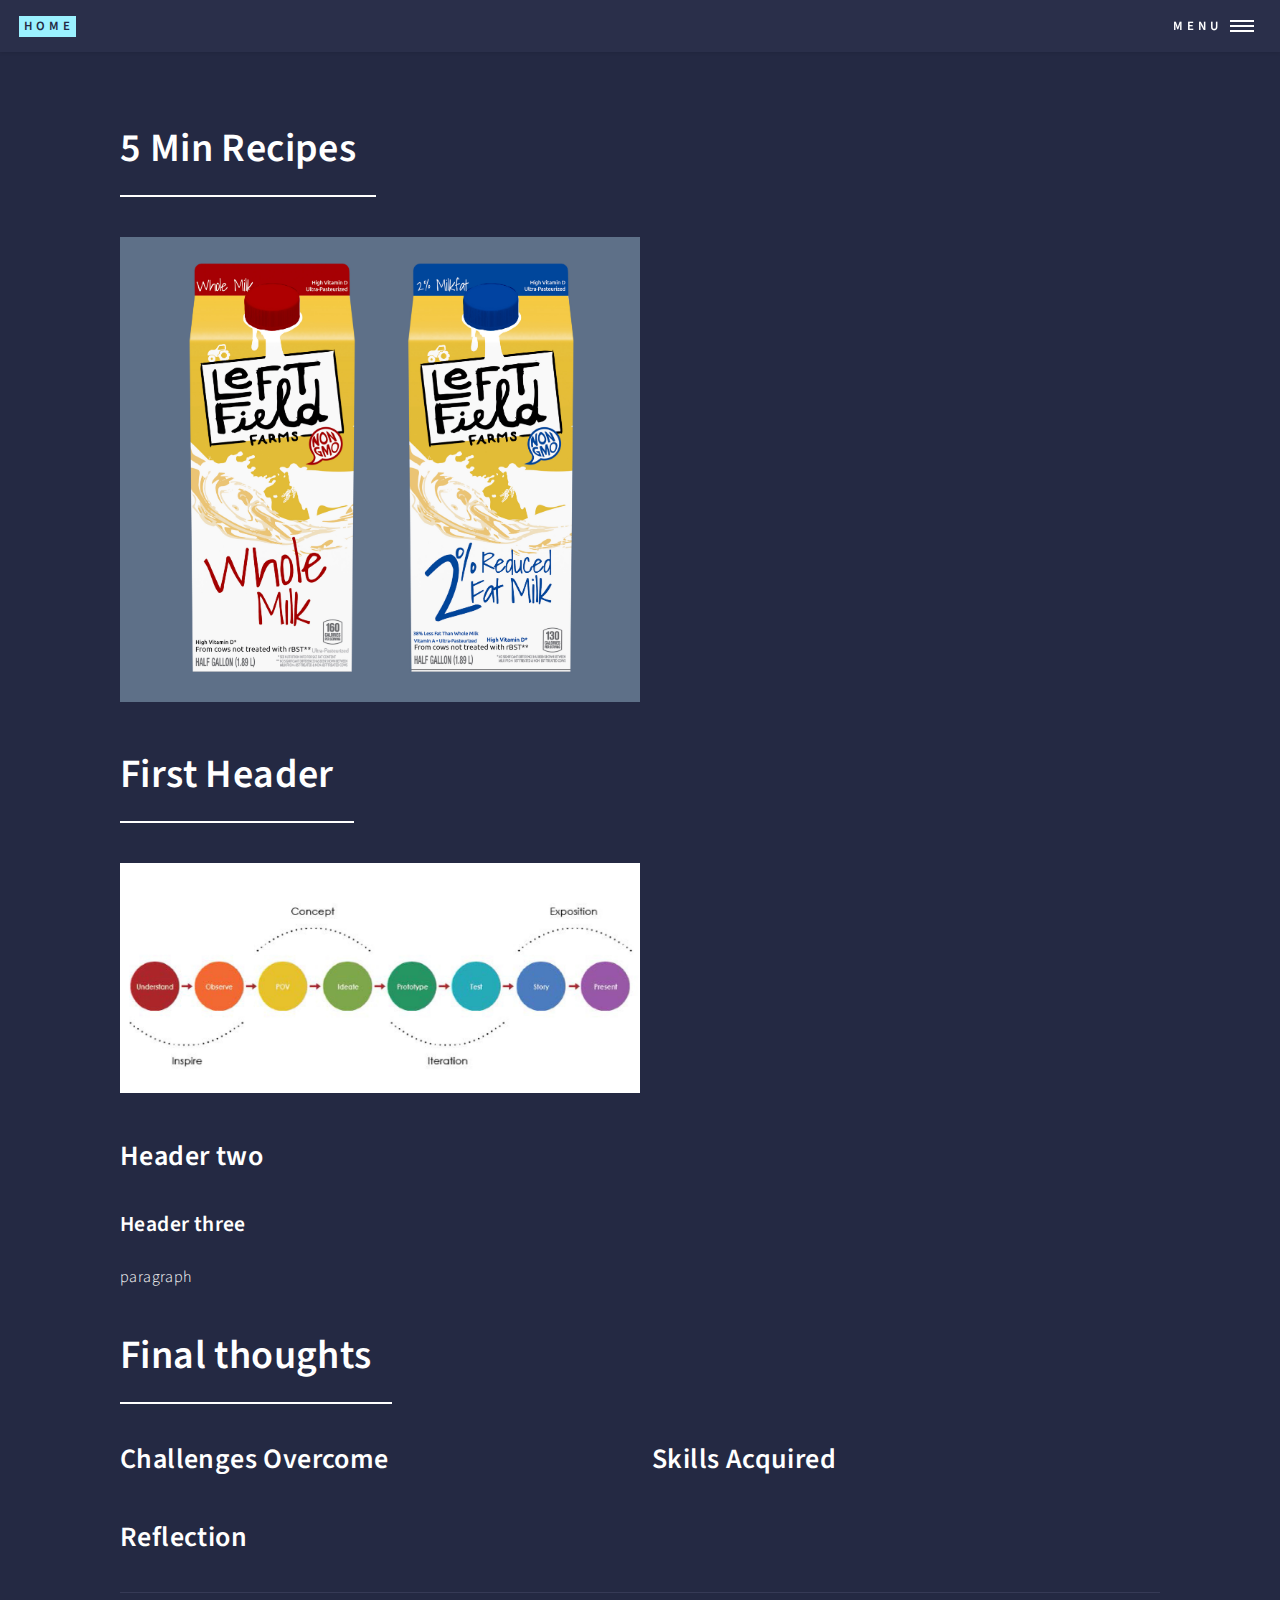
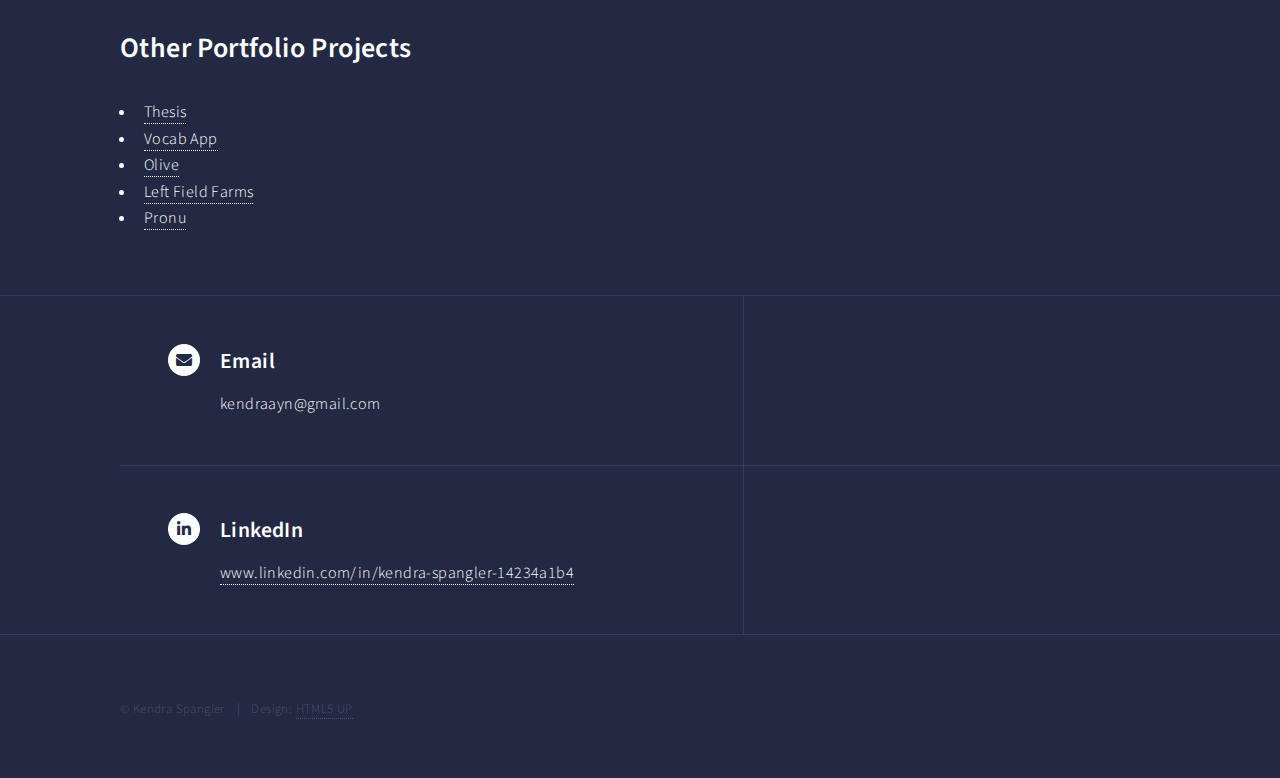
<file: 5 Min Recipes.html>
<!DOCTYPE HTML>
<!--
	Forty by HTML5 UP
	html5up.net | @ajlkn
	Free for personal and commercial use under the CCA 3.0 license (html5up.net/license)
-->
<html>
	<head>
		<title>5 Min Recipes</title>
		<meta charset="utf-8" />
		<meta name="viewport" content="width=device-width, initial-scale=1, user-scalable=no" />
		<link rel="stylesheet" href="assets/css/main.css" />
		<noscript><link rel="stylesheet" href="assets/css/noscript.css" /></noscript>
	</head>
	<body class="is-preload">

		<!-- Wrapper -->
			<div id="wrapper">

				<!-- Header -->
					<header id="header">
						<a href="index.html" class="logo"><strong>Home</strong> </a>
						<nav>
							<a href="#menu">Menu</a>
						</nav>
					</header>

				<!-- Menu -->
					<nav id="menu">
						<ul class="links">
							<li><a href="index.html">Home</a></li>
							<li><a href="about.html">About Me</a></li>
							   <li><a href="Thesis.html">Thesis</a></li>
                                 <li><a href="olive.html">Olive</a></li>
                            <li><a href="VocabularyApp.html">Vocab App</a></li>
                            <li><a href="LeftFieldFarms.html">Left Field Farms</a></li>
							<li><a href="Pronu.html">Pronu</a></li>
						
						</ul>
						<ul class="actions stacked">
							<li><a href="https://drive.google.com/file/d/1gjXLtum2CNIBaCUUpte7YMdIpKS5nVu1/view?usp=sharing" target="_blank"  class="button">Resume</a></li>
						</ul>
					</nav>

				<!-- Main -->
					<div id="main" class="alt">

						<!-- One -->
							<section id="one">
								<div class="inner">
									<header class="major">
										<h1>5 Min Recipes</h1>
									</header>
									<span class="image main"><img src="images/LeftFieldFarms/FinalVersion_carton.jpg" alt="" /></span>
                                    	<header class="major">
										<h1>First Header</h1>
									</header>
                                    <span class="image main"><img src="images/DesignThinking.jpg" alt="" /></span>
                                    <h2>Header two</h2>
                                    <h3>Header three</h3>
									<p>paragraph</p>
									
                        
                                    
                                    
                                    
                                    
                                    
                                    
                                    
                                    
                                    
                                    
                                    
                                    
                                    
                                    
                                    
                                    
                                    
                                         <header class="major">
										<h1>Final thoughts</h1>
									</header>
                                    
                                    
                                     <div class="row">
                                    <div class="col-6 col-12-small">
                                    <h2>Challenges Overcome</h2>
                                    <p></p>
                                         </div>
                                         <div class="col-6 col-12-small">
                                    <h2>Skills Acquired</h2>
                                    <p></p>
                                         </div>
                                          </div>
                                         
                                    <h2>Reflection</h2>
                                    <p></p>
                                    
                                    
                                    <hr>
                                    
                                    
                                    
                                    
                                    <h2>Other Portfolio Projects</h2>
                                               	<ul class="links">
							
                            <li><a href="Thesis.html">Thesis</a></li>
                            <li><a href="VocabularyApp.html">Vocab App</a></li>
                            <li><a href="olive.html">Olive</a></li>
                            <li><a href="LeftFieldFarms.html">Left Field Farms</a></li>
							<li><a href="Pronu.html">Pronu</a></li>
						
						</ul>
                                    
                                    
                                    
                                    
								</div>
							</section>

					</div>

				<!-- Contact -->
				<section id="contact">
						<div class="inner">
                            
                            <!--
							<section>
								<form method="post" action="#">
									<div class="fields">
										<div class="field half">
											<label for="name">Name</label>
											<input type="text" name="name" id="name" />
										</div>
										<div class="field half">
											<label for="email">Email</label>
											<input type="text" name="email" id="email" />
										</div>
										<div class="field">
											<label for="message">Message</label>
											<textarea name="message" id="message" rows="6"></textarea>
										</div>
									</div>
									<ul class="actions">
										<li><input type="submit" value="Send Message" class="primary" /></li>
										<li><input type="reset" value="Clear" /></li>
									</ul>
								</form>
							</section>
                            --> 
                            
							<section class="split">
								<section>
									<div class="contact-method">
										<span class="icon solid alt fa-envelope"></span>
										<h3>Email</h3>
										kendraayn@gmail.com
									</div>
								</section>
                                
                                <section>
									<div class="contact-method">
										<span class="icon brands alt fa-linkedin-in"></span>
										<h3>LinkedIn</h3>
										<a href="https://www.linkedin.com/in/kendra-spangler-14234a1b4/" target="_blank">www.linkedin.com/in/kendra-spangler-14234a1b4</a>
									</div>
								</section>
								
								
						
							</section>
						</div>
					</section>

				<!-- Footer -->
					<footer id="footer">
						<div class="inner">
						
							<ul class="copyright">
								<li>&copy; Kendra Spangler</li><li>Design: <a href="https://html5up.net">HTML5 UP</a></li>
							</ul>
						</div>
					</footer>

			</div>

		<!-- Scripts -->
			<script src="assets/js/jquery.min.js"></script>
			<script src="assets/js/jquery.scrolly.min.js"></script>
			<script src="assets/js/jquery.scrollex.min.js"></script>
			<script src="assets/js/browser.min.js"></script>
			<script src="assets/js/breakpoints.min.js"></script>
			<script src="assets/js/util.js"></script>
			<script src="assets/js/main.js"></script>

	</body>
</html>
</file>
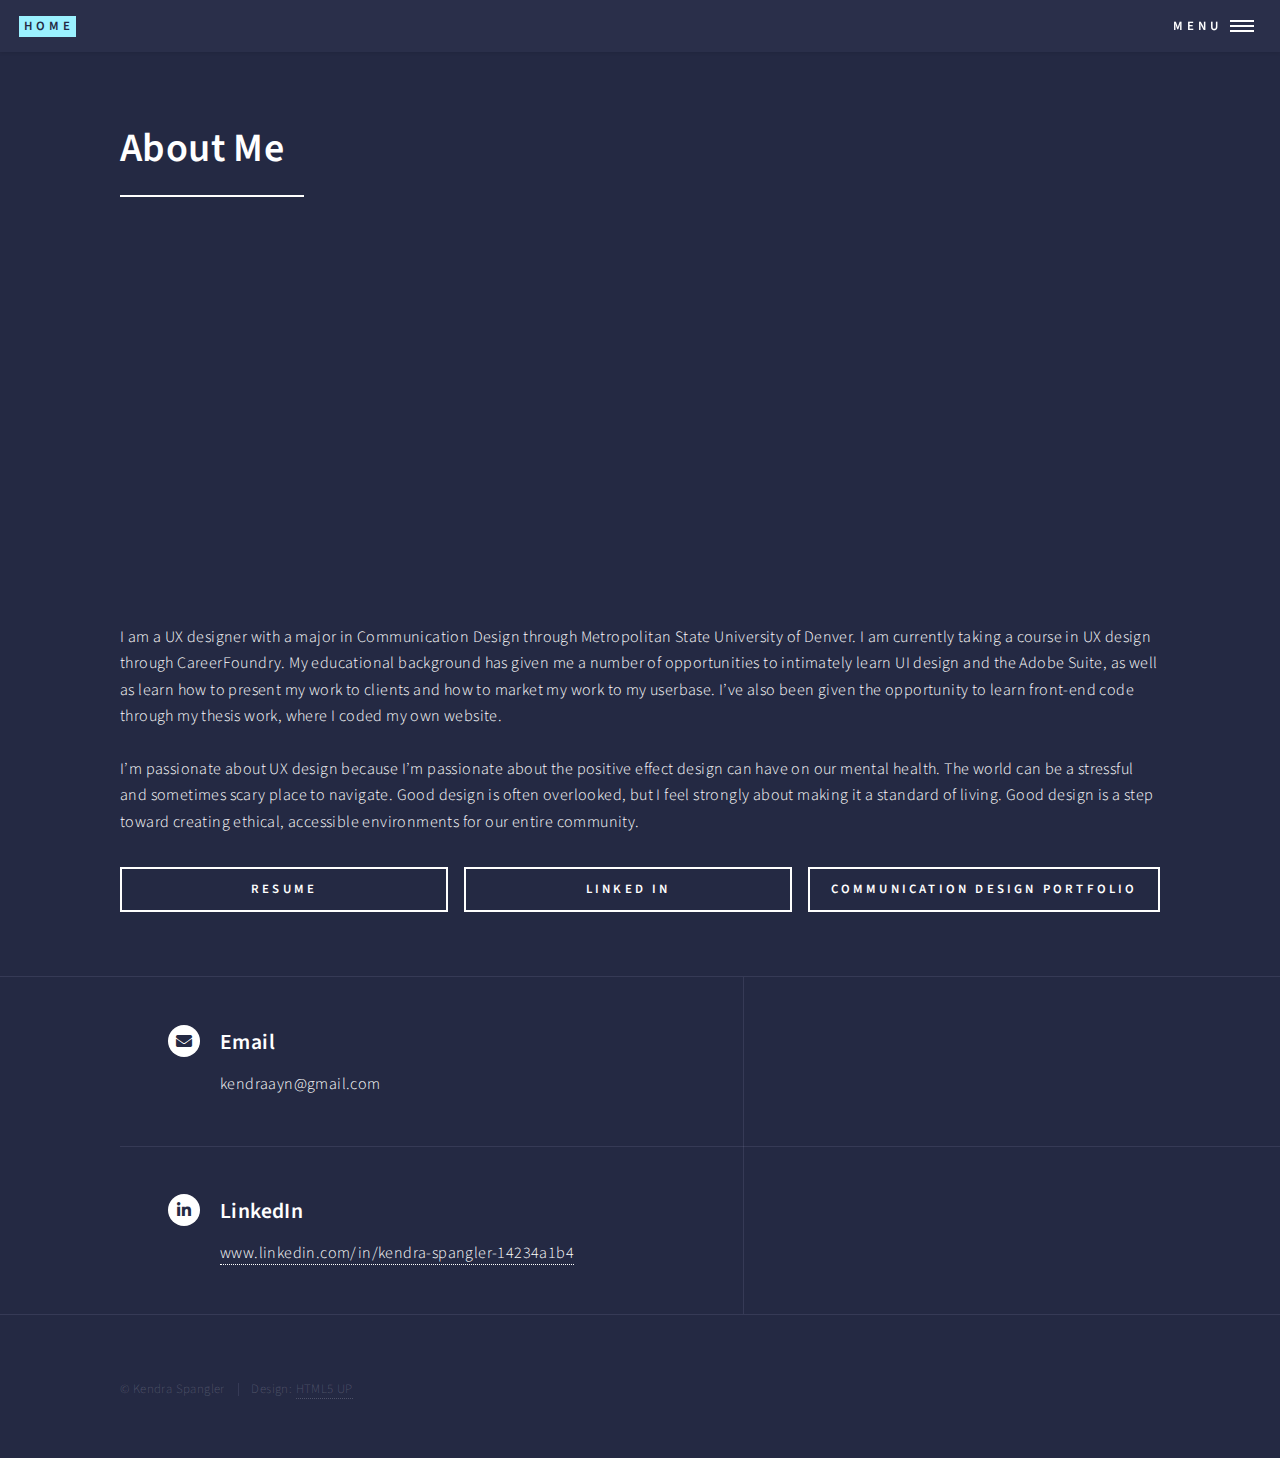
<file: about.html>
<!DOCTYPE HTML>
<!--
	Forty by HTML5 UP
	html5up.net | @ajlkn
	Free for personal and commercial use under the CCA 3.0 license (html5up.net/license)
-->
<html>
	<head>
		<title>About Me </title>
		<meta charset="utf-8" />
		<meta name="viewport" content="width=device-width, initial-scale=1, user-scalable=no" />
		<link rel="stylesheet" href="assets/css/main.css" />
		<noscript><link rel="stylesheet" href="assets/css/noscript.css" /></noscript>
	</head>
	<body class="is-preload">

		<!-- Wrapper -->
			<div id="wrapper">

				<!-- Header -->
					<header id="header">
						<a href="index.html" class="logo"><strong>Home</strong> </a>
						<nav>
							<a href="#menu">Menu</a>
						</nav>
					</header>

				<!-- Menu -->
					<nav id="menu">
						<ul class="links">
								<li><a href="index.html">Home</a></li>
							<li><a href="about.html">About Me</a></li>
							 
                                 <li><a href="olive.html">Olive</a></li>
                            <li><a href="VocabularyApp.html">Vocab App</a></li>
                            <li><a href="LeftFieldFarms.html">Left Field Farms</a></li>
							<li><a href="Pronu.html">Pronu</a></li>
						
						</ul>
						<ul class="actions stacked">
							<li><a href="https://drive.google.com/file/d/1pZpG0WrGaJ6SkN-fHfjrYgz4MDWnu4FF/view?usp=sharing" target="_blank"  class="button">Resume</a></li>
						</ul>
					</nav>

				<!-- Main -->
					<div id="main" class="alt">

						<!-- One -->
							<section id="one">
								<div class="inner">
                                    
                                    
									<header class="major">
										<h1>About Me</h1>
									</header>
	
                                    
                                     <p><iframe title="vimeo-player" src="https://player.vimeo.com/video/398893149" width="640" height="360" frameborder="0" allowfullscreen></iframe>
                                  
  <br><br>
                                         I am a UX designer with a major in Communication Design through Metropolitan State University of Denver. I am currently taking a course in UX design through CareerFoundry. My educational background has given me a number of opportunities to intimately learn UI design and the Adobe Suite, as well as learn how to present my work to clients and how to market my work to my userbase. I’ve also been given the opportunity to learn front-end code through my thesis work, where I coded my own website. <br><br>

I’m passionate about UX design because I’m passionate about the positive effect design can have on our mental health. The world can be a stressful and sometimes scary place to navigate. Good design is often overlooked, but I feel strongly about making it a standard of living. Good design is a step toward creating ethical, accessible environments for our entire community. 
                                                                        
                                    </p>
                                    
                                    
                                    
                                    
                                    	<ul class="actions fit">
                                  
									<li><a href="https://drive.google.com/file/d/1pZpG0WrGaJ6SkN-fHfjrYgz4MDWnu4FF/view?usp=sharing" target="_blank" class="button">resume</a></li>
								
                                    
                                 
									<li><a href="https://www.linkedin.com/in/kendra-spangler-14234a1b4/" target="_blank" class="button">Linked In</a></li>
							
                                    
                                         
									<li><a href="https://drive.google.com/file/d/1q3etAXHZbUXcn3E5oxt47pnQT7VfO9Ps/view?usp=sharing" target="_blank" class="button">Communication Design Portfolio</a></li>
							
                                    </ul>
                                 
                                    
             
                                    
                                    
								</div>
							</section>

					</div>

				<!-- Contact -->
						<section id="contact">
						<div class="inner">
                            
                            <!--
							<section>
								<form method="post" action="#">
									<div class="fields">
										<div class="field half">
											<label for="name">Name</label>
											<input type="text" name="name" id="name" />
										</div>
										<div class="field half">
											<label for="email">Email</label>
											<input type="text" name="email" id="email" />
										</div>
										<div class="field">
											<label for="message">Message</label>
											<textarea name="message" id="message" rows="6"></textarea>
										</div>
									</div>
									<ul class="actions">
										<li><input type="submit" value="Send Message" class="primary" /></li>
										<li><input type="reset" value="Clear" /></li>
									</ul>
								</form>
							</section>
                            --> 
                            
							<section class="split">
								<section>
									<div class="contact-method">
										<span class="icon solid alt fa-envelope"></span>
										<h3>Email</h3>
										kendraayn@gmail.com
									</div>
								</section>
                                
                                <section>
									<div class="contact-method">
										<span class="icon brands alt fa-linkedin-in"></span>
										<h3>LinkedIn</h3>
										<a href="https://www.linkedin.com/in/kendra-spangler-14234a1b4/" target="_blank">www.linkedin.com/in/kendra-spangler-14234a1b4</a>
									</div>
								</section>
								
								
						
							</section>
						</div>
					</section>

				<!-- Footer -->
					<footer id="footer">
						<div class="inner">
							
							<ul class="copyright">
								<li>&copy; Kendra Spangler</li><li>Design: <a href="https://html5up.net">HTML5 UP</a></li>
							</ul>
						</div>
					</footer>

			</div>

		<!-- Scripts -->
			<script src="assets/js/jquery.min.js"></script>
			<script src="assets/js/jquery.scrolly.min.js"></script>
			<script src="assets/js/jquery.scrollex.min.js"></script>
			<script src="assets/js/browser.min.js"></script>
			<script src="assets/js/breakpoints.min.js"></script>
			<script src="assets/js/util.js"></script>
			<script src="assets/js/main.js"></script>

	</body>
</html>
</file>
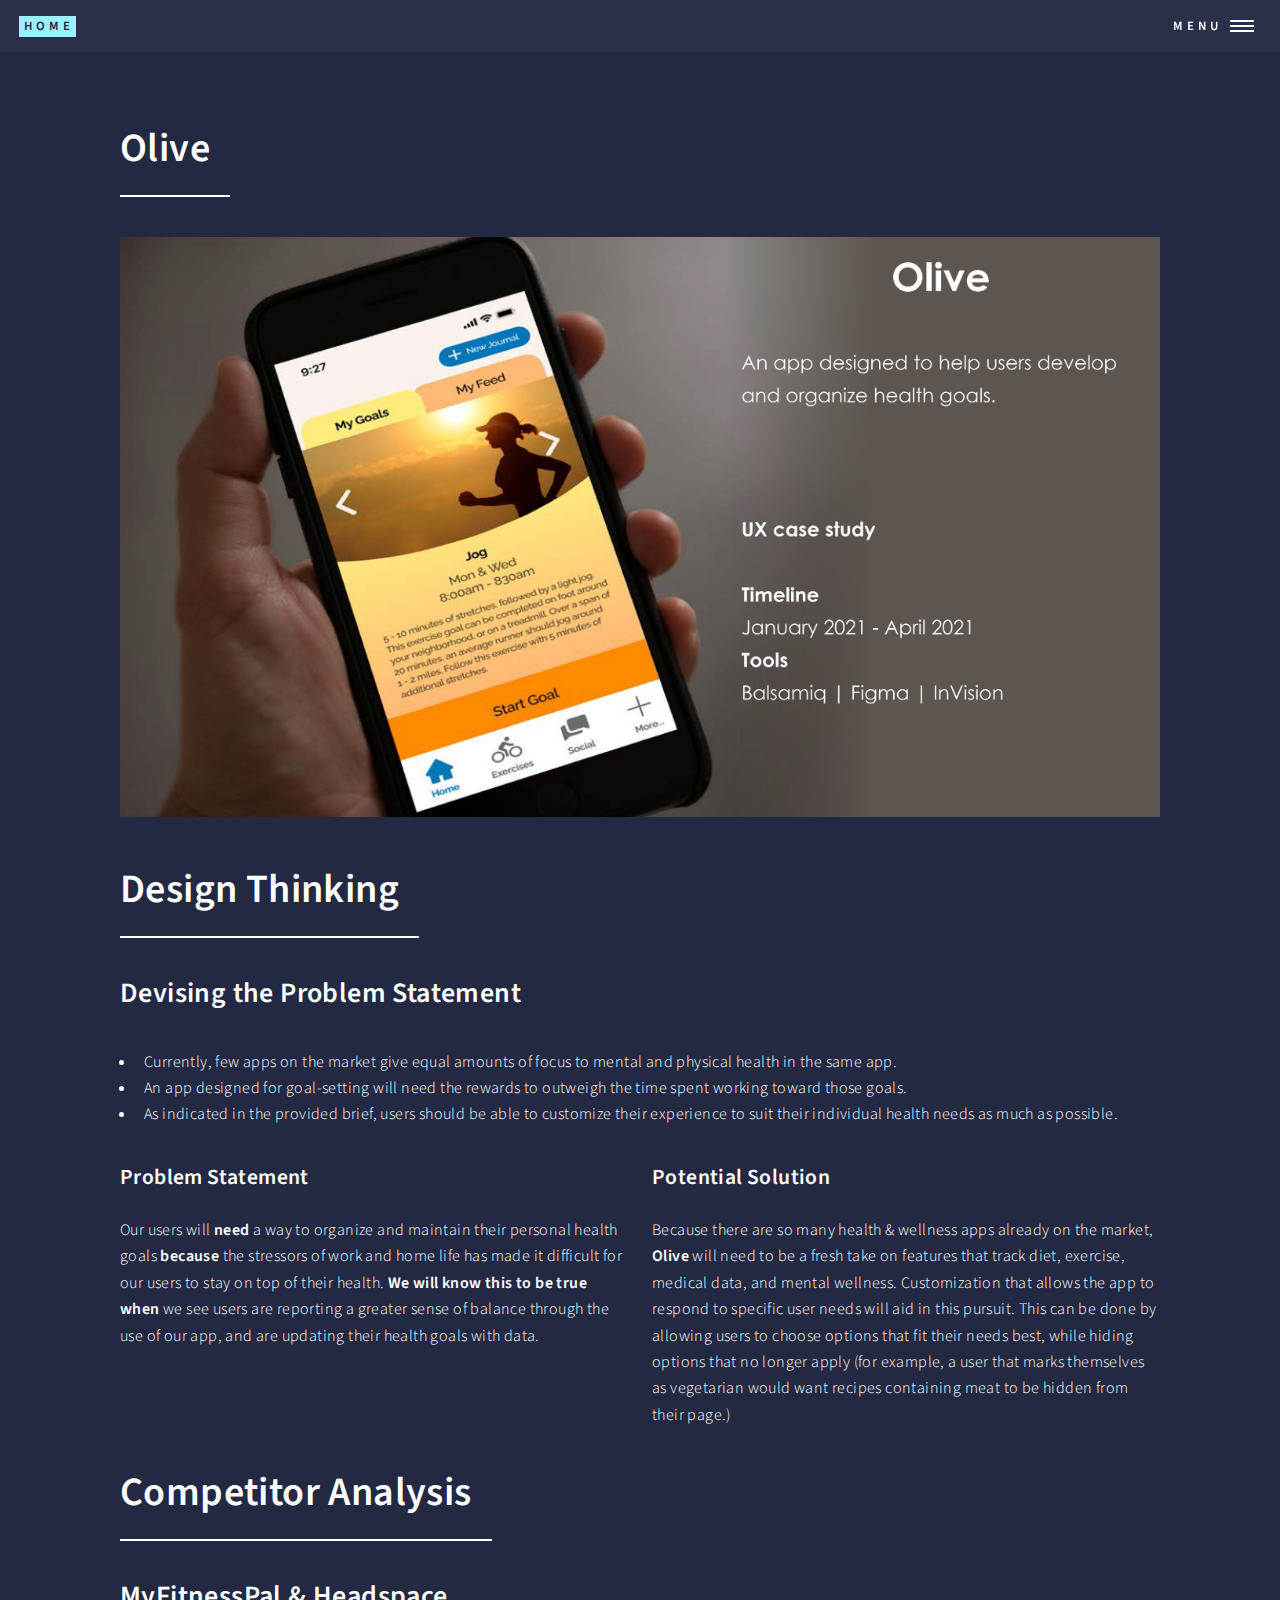
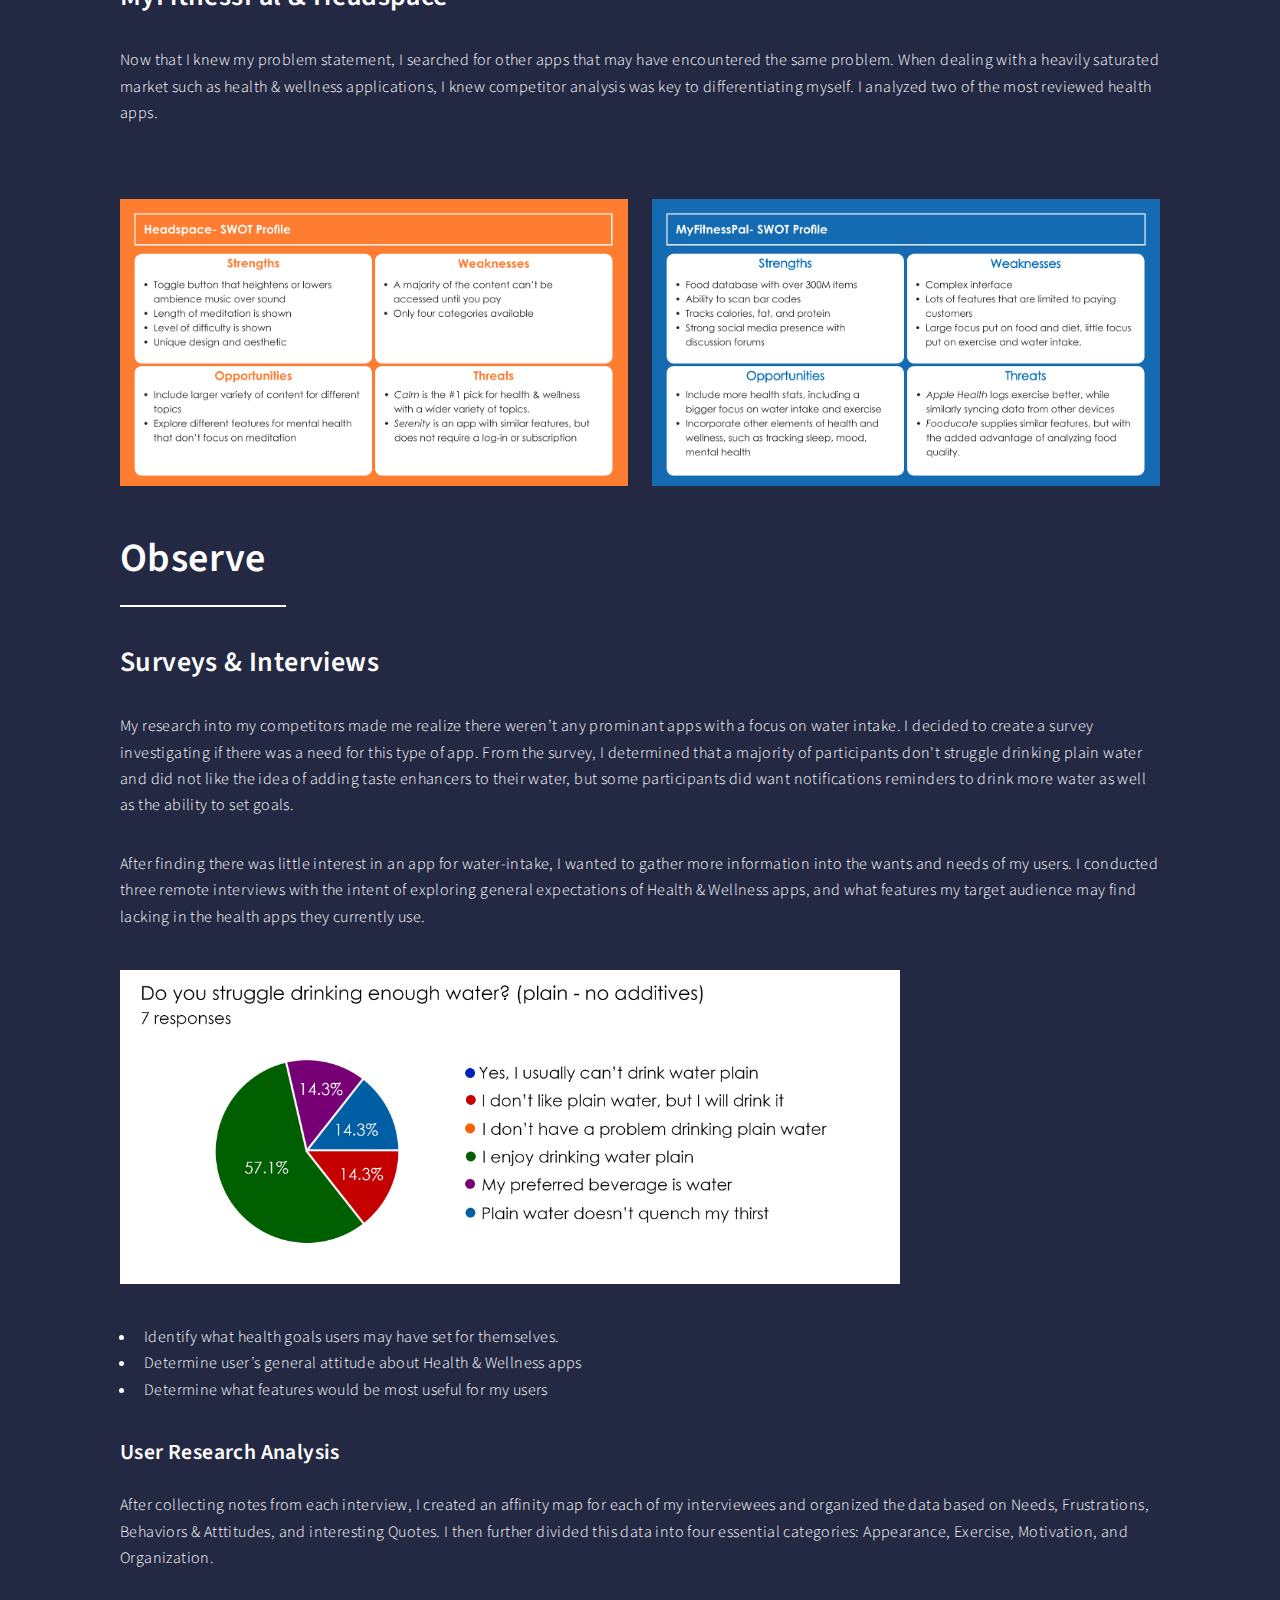
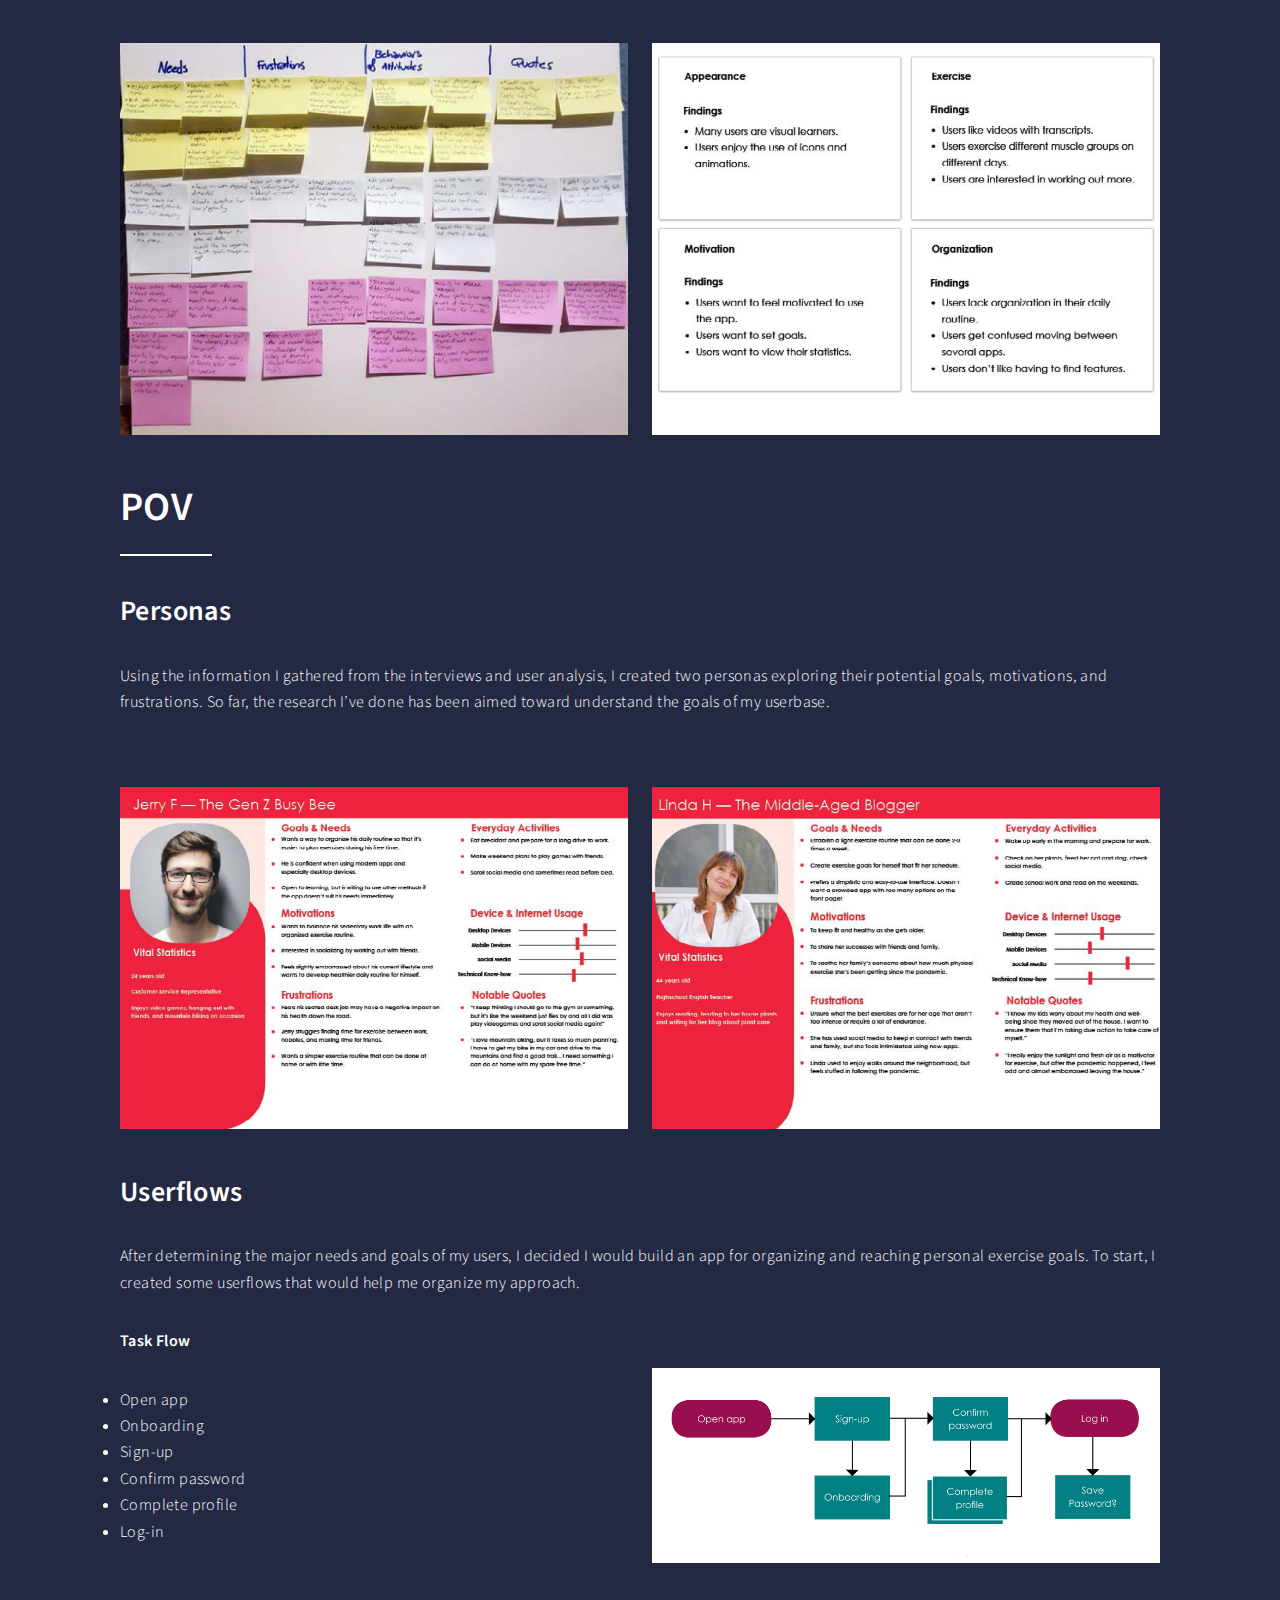
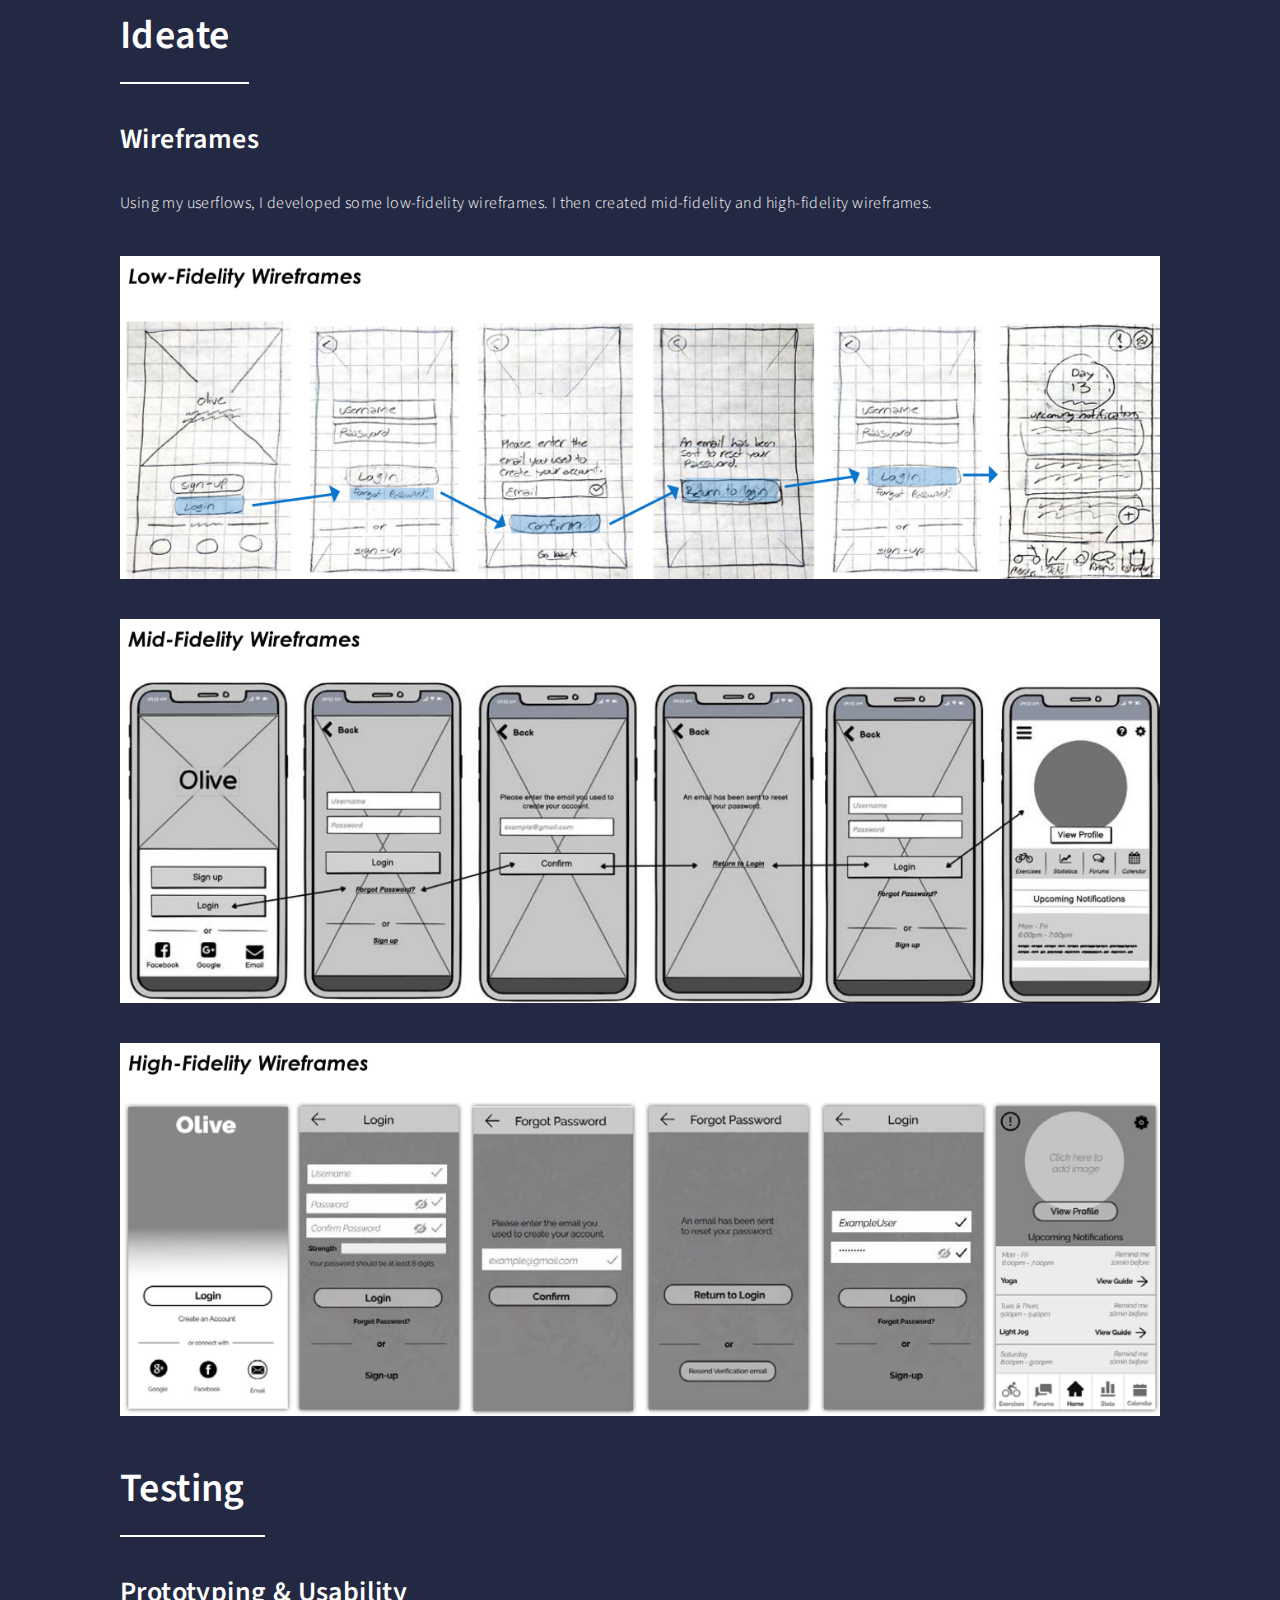
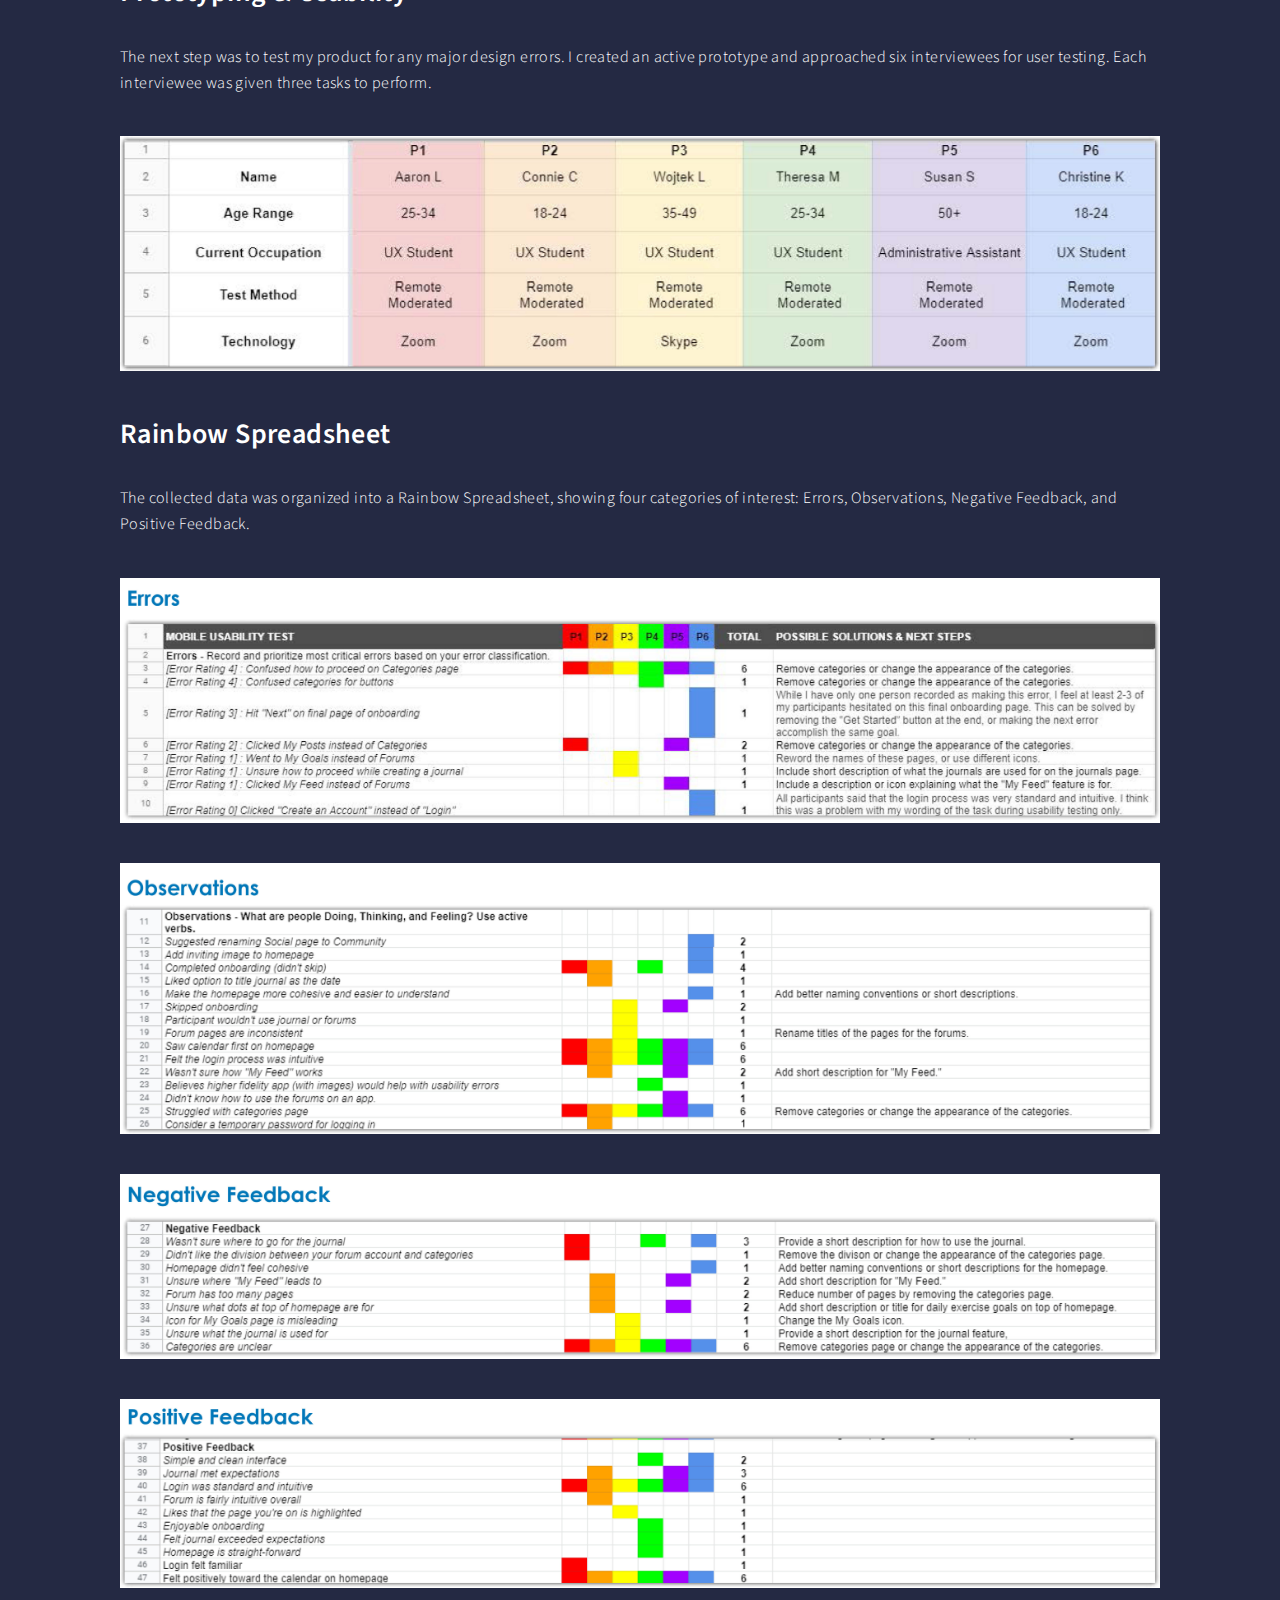
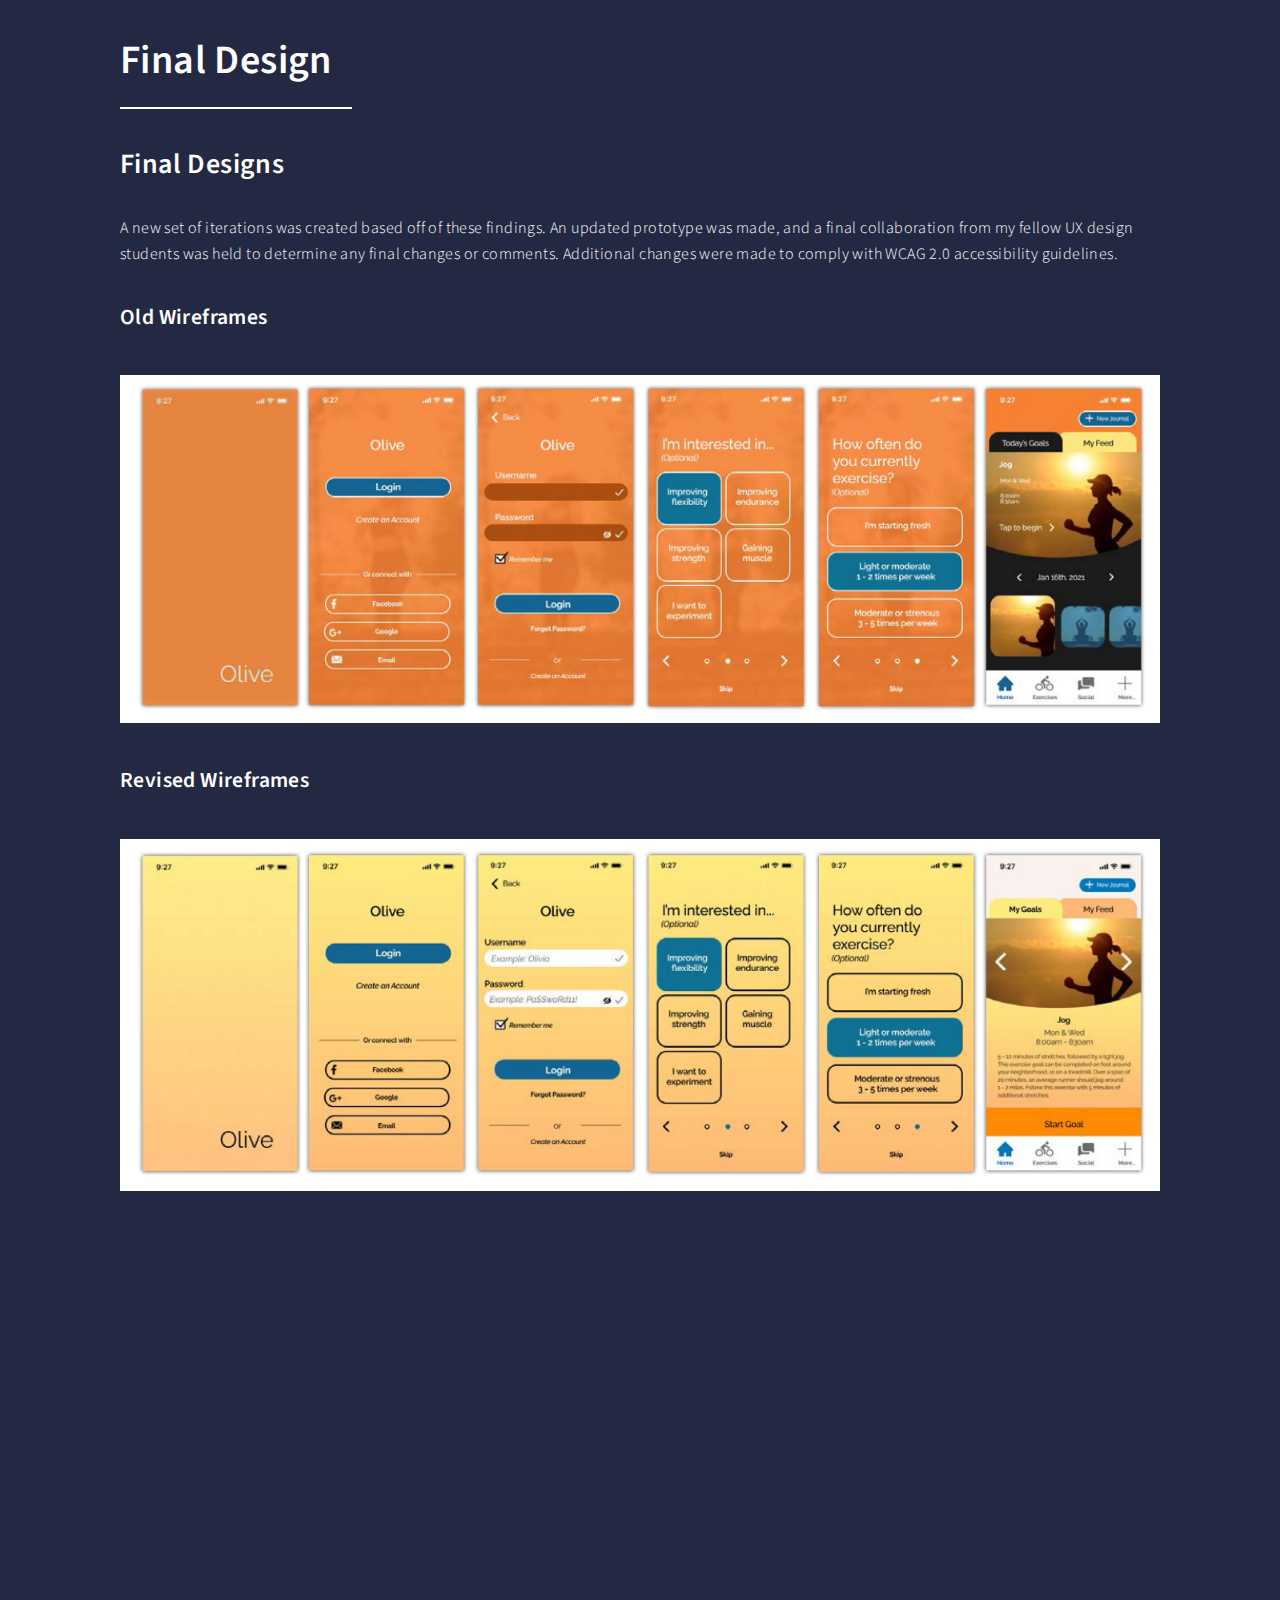
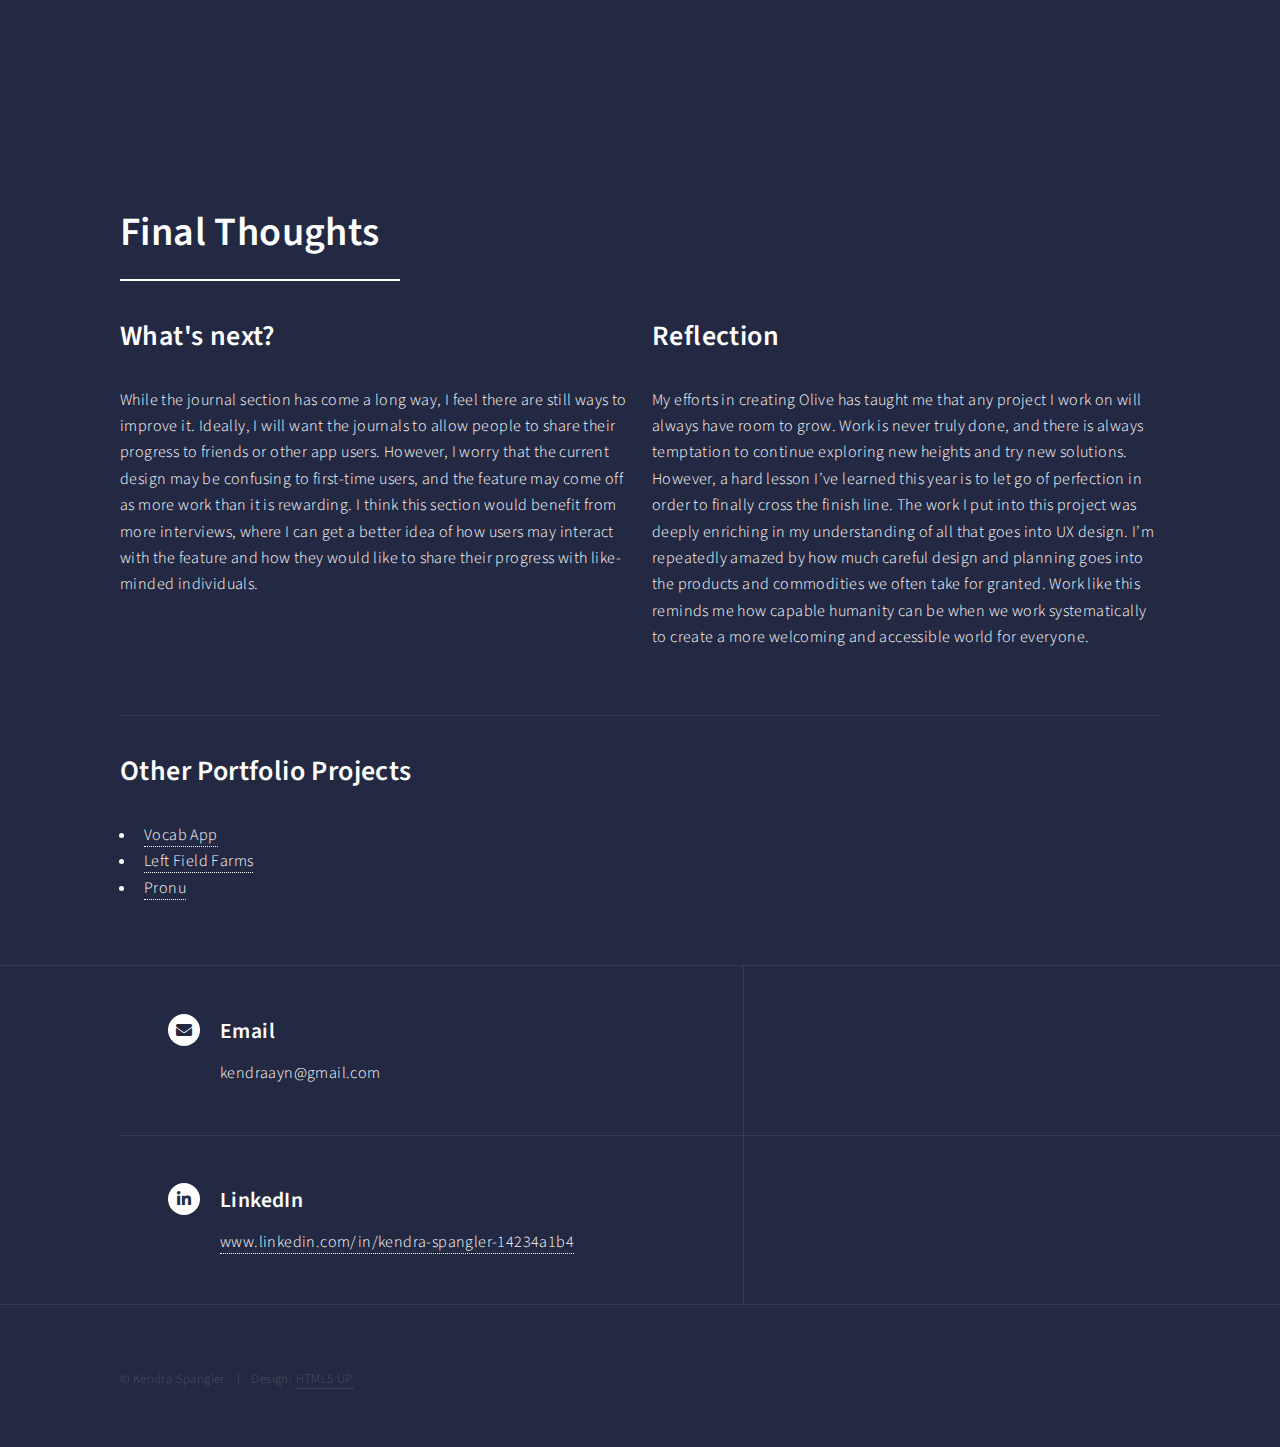
<file: olive.html>
<!DOCTYPE HTML>
<!--
	Forty by HTML5 UP
	html5up.net | @ajlkn
	Free for personal and commercial use under the CCA 3.0 license (html5up.net/license)
-->
<html>
	<head>
		<title>Olive</title>
		<meta charset="utf-8" />
		<meta name="viewport" content="width=device-width, initial-scale=1, user-scalable=no" />
		<link rel="stylesheet" href="assets/css/main.css" />
		<noscript><link rel="stylesheet" href="assets/css/noscript.css" /></noscript>
	</head>
	<body class="is-preload">

		<!-- Wrapper -->
			<div id="wrapper">

				<!-- Header -->
					<header id="header">
						<a href="index.html" class="logo"><strong>Home</strong> </a>
						<nav>
							<a href="#menu">Menu</a>
						</nav>
					</header>

				<!-- Menu -->
					<nav id="menu">
						<ul class="links">
							<li><a href="index.html">Home</a></li>
							<li><a href="about.html">About Me</a></li>
                                 <li><a href="olive.html">Olive</a></li>
                            <li><a href="VocabularyApp.html">Vocab App</a></li>
                            <li><a href="LeftFieldFarms.html">Left Field Farms</a></li>
							<li><a href="Pronu.html">Pronu</a></li>
						
						</ul>
						<ul class="actions stacked">
							<li><a href="https://drive.google.com/file/d/1pZpG0WrGaJ6SkN-fHfjrYgz4MDWnu4FF/view?usp=sharing" target="_blank"  class="button">Resume</a></li>
						</ul>
					</nav>

				<!-- Main -->
					<div id="main" class="alt">

						<!-- One -->
							<section id="one">
								<div class="inner">
									<header class="major">
										<h1>Olive</h1>
									</header>
									<span class="image main1"><img src="images/HeroImage.jpg" alt="" /></span>
                                    	<header class="major">
										<h1>Design Thinking</h1>
                                    </header>
                                    <h2>Devising the Problem Statement</h2>
									
									<ul><p>
                                                    
                                     
                                                    <li>Currently, few apps on the market give equal amounts of focus to mental and physical health in the same app. 
                                                       </li>
                                                    
                                            
                                        
                                                    <li>An app designed for goal-setting will need the rewards to outweigh the time spent working toward those goals.
                                                     </li>
                                                
                                            
                                        
                                                   <li>As indicated in the provided brief, users should be able to customize their experience to suit their individual health needs as much as possible. 
                                                       </li></p> </ul>
                                
                                
                                
                                 <div class="row">
                                           <div class="col-6 col-12-small">
                                       <h3>Problem Statement</h3>
                                    <p>Our users will <b>need</b> a way to organize and maintain their personal health goals <b>because</b> the stressors of work and home life has made it difficult for our users to stay on top of their health. <b>We will know this to be true when</b> we see users are reporting a greater sense of balance through the use of our app, and are updating their health goals with data. </p>
                                        </div>
                                           <div class="col-6 col-12-small">
                                    <h3>Potential Solution</h3>
                                    <p>Because there are so many health & wellness apps already on the market, <b>Olive</b> will need to be a fresh take on features that track diet, exercise, medical data, and mental wellness. Customization that allows the app to respond to specific user needs will aid in this pursuit. This can be done by allowing users to choose options that fit their needs best, while hiding options that no longer apply (for example, a user that marks themselves as vegetarian would want recipes containing meat to be hidden from their page.) </p>
                                    </div>
                                    </div>
                                
                                
                                
                                    
                                   
                                    
                                    <header class="major">
										<h1>Competitor Analysis</h1>
									</header>
                                    
                                    <h2>MyFitnessPal & Headspace</h2>
                                    <p>
Now that I knew my problem statement, I searched for other apps that may have encountered the same problem. When dealing with a heavily saturated market such as health & wellness applications, I knew competitor analysis was key to differentiating myself. I analyzed two of the most reviewed health apps. </p>
                                    
                                        <div class="row">
                                           <div class="col-6 col-12-small">
                                    <span class="image main1"><img src="images/Competitive%20Analysis.jpg" alt="" /></span>
                                        </div>
                                           <div class="col-6 col-12-small">
                                   <span class="image main1"><img src="images/Competitive%20Analysis2.jpg" alt="" /></span>
                                    </div>
                                    </div>
                                    
                                    <header class="major">
										<h1>Observe</h1>
									</header>
                                    <h2>Surveys & Interviews</h2>
                                    <p>My research into my competitors made me realize there weren’t any prominant apps with a focus on water intake. I decided to create a survey investigating if there was a need for this type of app. From the survey, I determined that a majority of participants don't struggle drinking plain water and did not like the idea of adding taste enhancers to their water, but some participants did want notifications reminders to drink more water as well as the ability to set goals. 
                            
                                    <br>
                                    
                                    <p>After finding there was little interest in an app for water-intake, I wanted to gather more information into the wants and needs of my users. I conducted three remote interviews with the intent of exploring general expectations of Health & Wellness apps, and what features my target audience may find lacking in the health apps they currently use.</p>
                                        
                                       <span class="image main2"><img src="images/survey1(refined).jpg" alt="" /></span>
                                    
                                    <ul><li>Identify what health goals users may have set for themselves. 
                                                        </li>
                                      <li>Determine user’s general attitude about Health & Wellness apps 
                                                        </li>
                                      <li>Determine what features would be most useful for my users
                                                       </li>
                                    </ul>
                                    
                                    
                                
                                    
                                    <h3>User Research Analysis</h3>
                                    <p>After collecting notes from each interview, I created an affinity map for each of my interviewees and organized the data based on Needs, Frustrations, Behaviors & Atttitudes, and interesting Quotes. I then further divided this data into four essential categories: Appearance, Exercise, Motivation, and Organization. </p>
                                    
                                    <!--
                                        <span class="image main"><img src="images/UserAnalysis.jpg" alt="" /></span>
                                    
                                    <span class="image main"><img src="images/UserAnalysis2.jpg" alt="" /></span>
                                    
                                    -->
                                  
                                    
                                            <div class="row">
                            
                                    
                                           <div class="col-6 col-12-small">
                                    <span class="image main1"><img src="images/UserAnalysis.jpg" alt="" /></span>
                                        </div>
                                    
                                           <div class="col-6 col-12-small">
                                   <span class="image main1"><img src="images/UserAnalysis2.jpg" alt="" /></span>
                        
                                    </div>
                                    </div>
                                    
                                    
                                    
                                    
                                    <header class="major">
										<h1>POV</h1>
									</header>
                                    
                                    <h2>Personas</h2>
                                    
                                    <p>Using the information I gathered from the interviews and user analysis, I created two personas exploring their potential goals, motivations, and frustrations. So far, the research I’ve done has been aimed toward understand the goals of my userbase. </p>
                                    
        
                                    
                                       <div class="row">
                                           <div class="col-6 col-12-small">
                                    <span class="image main1"><img src="images/Persona.jpg" alt="" /></span>
                                        </div>
                                           <div class="col-6 col-12-small">
                                   <span class="image main1"><img src="images/Persona2.jpg" alt="" /></span>
                                    </div>
                                    </div>
                                    
                                    
                                    
                                    
                                    <h2>Userflows</h2>
                                    <p>After determining the major needs and goals of my users, I decided I would build an app for organizing and reaching personal exercise goals. To start, I created some userflows that would help me organize my approach. </p>
                                    
                                   
                                    
                                    
                                                   <div class="row">
                            
                                    
                                           <div class="col-6 col-12-small">
                                     <p><b>Task Flow</b>
                                    <li>Open app</li>
                                    <li>Onboarding</li>
                                          <li>Sign-up</li>
                                    <li>Confirm password</li>
                                          <li>Complete profile</li>
                                    <li>Log-in</li>
                                    </p>
                                        </div>
                                    
                                           <div class="col-6 col-12-small">
                                  <span class="image main1"><img src="images/Userflow.jpg" alt="" /></span>
                        
                                    </div>
                                    </div>
                                    
                                       
                                    
                                 <header class="major">
										<h1>Ideate</h1>
									</header>
                                    <h2>Wireframes</h2>
                                    <p>Using my userflows, I developed some low-fidelity wireframes. I then created mid-fidelity and high-fidelity wireframes.</p>
                                    
                                          <span class="image main1"><img src="images/LowWireframes.jpg" alt="" /></span>
                                    
                                          <span class="image main1"><img src="images/MidWireframes.jpg" alt="" /></span>
                                    
                                          <span class="image main1"><img src="images/HighWireframes.jpg" alt="" /></span>
                                    
                                    <header class="major">
										<h1>Testing</h1>
									</header>
                                    
                                    <h2>Prototyping & Usability</h2>
                                    <p>The next step was to test my product for any major design errors. I created an active prototype and approached six interviewees for user testing. Each interviewee was given three tasks to perform.</p>
                                    
                                     
                                          <span class="image main1"><img src="images/Interviews.jpg" alt="" /></span>
                                    
                                    <h2>Rainbow Spreadsheet</h2>
                                    <p>The collected data was organized into a Rainbow Spreadsheet, showing four categories of interest: 
Errors, Observations, Negative Feedback, and Positive Feedback.</p>
                                    
                                    
                                      <span class="image main1"><img src="images/Errors.jpg" alt="" /></span>
                                    
                                      <span class="image main1"><img src="images/Observations.jpg" alt="" /></span>
                                    
                                      <span class="image main1"><img src="images/NegFeedback.jpg" alt="" /></span>
                                    
                                      <span class="image main1"><img src="images/PosFeedback.jpg" alt="" /></span>
                                    
                                     <header class="major">
										<h1>Final Design</h1>
									</header>
                                    <h2>Final Designs</h2>
                                    <p>A new set of iterations was created based off of these findings. An updated prototype was made, and a final collaboration from my fellow UX design students was held to determine any final changes or comments. Additional changes were made to comply with WCAG 2.0 accessibility guidelines.</p>
                                    
                                    <h3>Old Wireframes</h3>
                                    
                                       <span class="image main1"><img src="images/OldWireframes.jpg" alt="" /></span>
                                    
                                          <h3>Revised Wireframes</h3>
                                    
                                       <span class="image main1"><img src="images/FinalRevisions.jpg" alt="" /></span>
                                    
                                    
                                    
                                    
                                    
                                    
                                   <iframe width="840" height="560" src="https://www.youtube.com/embed/LqkNkNtypZ4" title="YouTube video player" frameborder="0" allow="accelerometer; autoplay; clipboard-write; encrypted-media; gyroscope; picture-in-picture" allowfullscreen></iframe>
                                    
                              
                                    
                                    
                                    
                                    <header class="major">
										<h1>Final Thoughts</h1>
									</header>
                                    
                                    <div class="row">
                            
                                    
                                           <div class="col-6 col-12-small">
                                    <h2>What's next?</h2>
                                    <p>While the journal section has come a long way, I feel there are still ways to improve it. Ideally, I will want the journals to allow people to share their progress to friends or other app users. However, I worry that the current design may be confusing to first-time users, and the feature may come off as more work than it is rewarding. I think this section would benefit from more interviews, where I can get a better idea of how users may interact with the feature and how they would like to share their progress with like-minded individuals.</p>
                                        </div>
                                    
                                           <div class="col-6 col-12-small">
                                    <h2>Reflection</h2>
                                    <p>My efforts in creating Olive has taught me that any project I work on will always have room to grow. Work is never truly done, and there is always temptation to continue exploring new heights and try new solutions. However, a hard lesson I’ve learned this year is to let go of perfection in order to finally cross the finish line. The work I put into this project was deeply enriching in my understanding of all that goes into UX design. I’m repeatedly amazed by how much careful design and planning goes into the products and commodities we often take for granted. Work like this reminds me how capable humanity can be when we work systematically to create a more welcoming and accessible world for everyone. </p>
                        
                                    </div>
                                    </div>
                                        
                                        
                                        
                                        
                                        
                                    <hr>
                                    
                                    
                                    <h2>Other Portfolio Projects</h2>
                                   
                                 	<ul class="links">
						
                           
                            <li><a href="VocabularyApp.html">Vocab App</a></li>
                            <li><a href="LeftFieldFarms.html">Left Field Farms</a></li>
							<li><a href="Pronu.html">Pronu</a></li>
						
						</ul>
                                    
                                    
                                    
                                    
								</div>
							</section>

					</div>

				<!-- Contact -->
				<section id="contact">
						<div class="inner">
                            
                            <!--
							<section>
								<form method="post" action="#">
									<div class="fields">
										<div class="field half">
											<label for="name">Name</label>
											<input type="text" name="name" id="name" />
										</div>
										<div class="field half">
											<label for="email">Email</label>
											<input type="text" name="email" id="email" />
										</div>
										<div class="field">
											<label for="message">Message</label>
											<textarea name="message" id="message" rows="6"></textarea>
										</div>
									</div>
									<ul class="actions">
										<li><input type="submit" value="Send Message" class="primary" /></li>
										<li><input type="reset" value="Clear" /></li>
									</ul>
								</form>
							</section>
                            --> 
                            
							<section class="split">
								<section>
									<div class="contact-method">
										<span class="icon solid alt fa-envelope"></span>
										<h3>Email</h3>
										kendraayn@gmail.com
									</div>
								</section>
                                
                                <section>
									<div class="contact-method">
										<span class="icon brands alt fa-linkedin-in"></span>
										<h3>LinkedIn</h3>
										<a href="https://www.linkedin.com/in/kendra-spangler-14234a1b4/" target="_blank">www.linkedin.com/in/kendra-spangler-14234a1b4</a>
									</div>
								</section>
								
								
						
							</section>
						</div>
					</section>

				<!-- Footer -->
					<footer id="footer">
						<div class="inner">
						
							<ul class="copyright">
								<li>&copy; Kendra Spangler</li><li>Design: <a href="https://html5up.net">HTML5 UP</a></li>
							</ul>
						</div>
					</footer>

			</div>

		<!-- Scripts -->
			<script src="assets/js/jquery.min.js"></script>
			<script src="assets/js/jquery.scrolly.min.js"></script>
			<script src="assets/js/jquery.scrollex.min.js"></script>
			<script src="assets/js/browser.min.js"></script>
			<script src="assets/js/breakpoints.min.js"></script>
			<script src="assets/js/util.js"></script>
			<script src="assets/js/main.js"></script>

	</body>
</html>
</file>
<file: assets/css/noscript.css>
/*
	Forty by HTML5 UP
	html5up.net | @ajlkn
	Free for personal and commercial use under the CCA 3.0 license (html5up.net/license)
*/

/* Banner */

	body.is-preload #banner:after {
		opacity: 0.85;
	}

	body.is-preload #banner > .inner {
		-moz-filter: none;
		-webkit-filter: none;
		-ms-filter: none;
		filter: none;
		-moz-transform: none;
		-webkit-transform: none;
		-ms-transform: none;
		transform: none;
		opacity: 1;
	}
</file>
<file: assets/css/main.css>
@import url(fontawesome-all.min.css);
@import url("https://fonts.googleapis.com/css?family=Source+Sans+Pro:300,300italic,600,600italic");

/*
	Forty by HTML5 UP
	html5up.net | @ajlkn
	Free for personal and commercial use under the CCA 3.0 license (html5up.net/license)
*/

html, body, div, span, applet, object,
iframe, h1, h2, h3, h4, h5, h6, p, blockquote,
pre, a, abbr, acronym, address, big, cite,
code, del, dfn, em, img, ins, kbd, q, s, samp,
small, strike, strong, sub, sup, tt, var, b,
u, i, center, dl, dt, dd, ol, ul, li, fieldset,
form, label, legend, table, caption, tbody,
tfoot, thead, tr, th, td, article, aside,
canvas, details, embed, figure, figcaption,
footer, header, hgroup, menu, nav, output, ruby,
section, summary, time, mark, audio, video {
	margin: 0;
	padding: 0;
	border: 0;
	font-size: 100%;
	font: inherit;
	vertical-align: baseline;}

article, aside, details, figcaption, figure,
footer, header, hgroup, menu, nav, section {
	display: block;}

body {
	line-height: 1;
}

ol, ul {
	list-style: none;
}

blockquote, q {
	quotes: none;
}

	blockquote:before, blockquote:after, q:before, q:after {
		content: '';
		content: none;
	}

table {
	border-collapse: collapse;
	border-spacing: 0;
}

body {
	-webkit-text-size-adjust: none;
}

mark {
	background-color: transparent;
	color: inherit;
}

input::-moz-focus-inner {
	border: 0;
	padding: 0;
}

input, select, textarea {
	-moz-appearance: none;
	-webkit-appearance: none;
	-ms-appearance: none;
	appearance: none;
}

/* Basic */

	@-ms-viewport {
		width: device-width;
	}

	body {
		-ms-overflow-style: scrollbar;
	}

	@media screen and (max-width: 480px) {

		html, body {
			min-width: 320px;
		}

	}

	html {
		box-sizing: border-box;
	}

	*, *:before, *:after {
		box-sizing: inherit;
	}

	body {
		background: #242943;
	}

		body.is-preload *, body.is-preload *:before, body.is-preload *:after {
			-moz-animation: none !important;
			-webkit-animation: none !important;
			-ms-animation: none !important;
			animation: none !important;
			-moz-transition: none !important;
			-webkit-transition: none !important;
			-ms-transition: none !important;
			transition: none !important;
		}

/* Type */

	body, input, select, textarea {
		color: #ffffff;
		font-family: "Source Sans Pro", Helvetica, sans-serif;
		font-size: 17pt;
		font-weight: 300;
		letter-spacing: 0.025em;
		line-height: 1.65;
	}

		@media screen and (max-width: 1680px) {

			body, input, select, textarea {
				font-size: 14pt;
			}

		}

		@media screen and (max-width: 1280px) {

			body, input, select, textarea {
				font-size: 12pt;
			}

		}

		@media screen and (max-width: 360px) {

			body, input, select, textarea {
				font-size: 11pt;
			}

		}

	a {
		-moz-transition: color 0.2s ease-in-out, border-bottom-color 0.2s ease-in-out;
		-webkit-transition: color 0.2s ease-in-out, border-bottom-color 0.2s ease-in-out;
		-ms-transition: color 0.2s ease-in-out, border-bottom-color 0.2s ease-in-out;
		transition: color 0.2s ease-in-out, border-bottom-color 0.2s ease-in-out;
		border-bottom: dotted 1px;
		color: inherit;
		text-decoration: none;
	}

		a:hover {
			border-bottom-color: transparent;
			color: #9bf1ff !important;
		}

		a:active {
			color: #53e3fb !important;
		}

	strong, b {
		color: #ffffff;
		font-weight: 600;
	}

	em, i {
		font-style: italic;
	}

	p {
		margin: 0 0 2em 0;
	}

	h1, h2, h3, h4, h5, h6 {
		color: #ffffff;
		font-weight: 600;
		line-height: 1.65;
		margin: 0 0 1em 0;
	}

		h1 a, h2 a, h3 a, h4 a, h5 a, h6 a {
			color: inherit;
			border-bottom: 0;
		}

	h1 {
		font-size: 2.5em;
	}

	h2 {
		font-size: 1.75em;
	}

	h3 {
		font-size: 1.35em;
	}

	h4 {
		font-size: 1.1em;
	}

	h5 {
		font-size: 0.9em;
	}

	h6 {
		font-size: 0.7em;
	}

	@media screen and (max-width: 736px) {

		h1 {
			font-size: 2em;
		}

		h2 {
			font-size: 1.5em;
		}

		h3 {
			font-size: 1.25em;
		}

	}

	sub {
		font-size: 0.8em;
		position: relative;
		top: 0.5em;
	}

	sup {
		font-size: 0.8em;
		position: relative;
		top: -0.5em;
	}

	blockquote {
		border-left: solid 4px rgba(212, 212, 255, 0.1);
		font-style: italic;
		margin: 0 0 2em 0;
		padding: 0.5em 0 0.5em 2em;
	}

	code {
		background: rgba(212, 212, 255, 0.035);
		font-family: "Courier New", monospace;
		font-size: 0.9em;
		margin: 0 0.25em;
		padding: 0.25em 0.65em;
	}

	pre {
		-webkit-overflow-scrolling: touch;
		font-family: "Courier New", monospace;
		font-size: 0.9em;
		margin: 0 0 2em 0;
	}

		pre code {
			display: block;
			line-height: 1.75;
			padding: 1em 1.5em;
			overflow-x: auto;
		}

	hr {
		border: 0;
		border-bottom: solid 1px rgba(212, 212, 255, 0.1);
		margin: 2em 0;
	}

		hr.major {
			margin: 3em 0;
		}

	.align-left {
		text-align: left;
	}

	.align-center {
		text-align: center;
	}

	.align-right {
		text-align: right;
	}

/* Row */

	.row {
		display: flex;
		flex-wrap: wrap;
		box-sizing: border-box;
		align-items: stretch;
	}

		.row > * {
			box-sizing: border-box;
		}

		.row.gtr-uniform > * > :last-child {
			margin-bottom: 0;
		}

		.row.aln-left {
			justify-content: flex-start;
		}

		.row.aln-center {
			justify-content: center;
		}

		.row.aln-right {
			justify-content: flex-end;
		}

		.row.aln-top {
			align-items: flex-start;
		}

		.row.aln-middle {
			align-items: center;
		}

		.row.aln-bottom {
			align-items: flex-end;
		}

		.row > .imp {
			order: -1;
		}

		.row > .col-1 {
			width: 8.33333%;
		}

		.row > .off-1 {
			margin-left: 8.33333%;
		}

		.row > .col-2 {
			width: 16.66667%;
		}

		.row > .off-2 {
			margin-left: 16.66667%;
		}

		.row > .col-3 {
			width: 25%;
		}

		.row > .off-3 {
			margin-left: 25%;
		}

		.row > .col-4 {
			width: 33.33333%;
		}

		.row > .off-4 {
			margin-left: 33.33333%;
		}

		.row > .col-5 {
			width: 41.66667%;
		}

		.row > .off-5 {
			margin-left: 41.66667%;
		}

		.row > .col-6 {
			width: 50%;
		}

		.row > .off-6 {
			margin-left: 50%;
		}

		.row > .col-7 {
			width: 58.33333%;
		}

		.row > .off-7 {
			margin-left: 58.33333%;
		}

		.row > .col-8 {
			width: 66.66667%;
		}

		.row > .off-8 {
			margin-left: 66.66667%;
		}

		.row > .col-9 {
			width: 75%;
		}

		.row > .off-9 {
			margin-left: 75%;
		}

		.row > .col-10 {
			width: 83.33333%;
		}

		.row > .off-10 {
			margin-left: 83.33333%;
		}

		.row > .col-11 {
			width: 91.66667%;
		}

		.row > .off-11 {
			margin-left: 91.66667%;
		}

		.row > .col-12 {
			width: 100%;
		}

		.row > .off-12 {
			margin-left: 100%;
		}

		.row.gtr-0 {
			margin-top: 0;
			margin-left: 0em;
		}

			.row.gtr-0 > * {
				padding: 0 0 0 0em;
			}

			.row.gtr-0.gtr-uniform {
				margin-top: 0em;
			}

				.row.gtr-0.gtr-uniform > * {
					padding-top: 0em;
				}

		.row.gtr-25 {
			margin-top: 0;
			margin-left: -0.5em;
		}

			.row.gtr-25 > * {
				padding: 0 0 0 0.5em;
			}

			.row.gtr-25.gtr-uniform {
				margin-top: -0.5em;
			}

				.row.gtr-25.gtr-uniform > * {
					padding-top: 0.5em;
				}

		.row.gtr-50 {
			margin-top: 0;
			margin-left: -1em;
		}

			.row.gtr-50 > * {
				padding: 0 0 0 1em;
			}

			.row.gtr-50.gtr-uniform {
				margin-top: -1em;
			}

				.row.gtr-50.gtr-uniform > * {
					padding-top: 1em;
				}

		.row {
			margin-top: 0;
			margin-left: -2em;
		}

			.row > * {
				padding: 0 0 0 2em;
			}

			.row.gtr-uniform {
				margin-top: -2em;
			}

				.row.gtr-uniform > * {
					padding-top: 2em;
				}

		.row.gtr-150 {
			margin-top: 0;
			margin-left: -3em;
		}

			.row.gtr-150 > * {
				padding: 0 0 0 3em;
			}

			.row.gtr-150.gtr-uniform {
				margin-top: -3em;
			}

				.row.gtr-150.gtr-uniform > * {
					padding-top: 3em;
				}

		.row.gtr-200 {
			margin-top: 0;
			margin-left: -4em;
		}

			.row.gtr-200 > * {
				padding: 0 0 0 4em;
			}

			.row.gtr-200.gtr-uniform {
				margin-top: -4em;
			}

				.row.gtr-200.gtr-uniform > * {
					padding-top: 4em;
				}

		@media screen and (max-width: 1680px) {

			.row {
				display: flex;
				flex-wrap: wrap;
				box-sizing: border-box;
				align-items: stretch;
			}

				.row > * {
					box-sizing: border-box;
				}

				.row.gtr-uniform > * > :last-child {
					margin-bottom: 0;
				}

				.row.aln-left {
					justify-content: flex-start;
				}

				.row.aln-center {
					justify-content: center;
				}

				.row.aln-right {
					justify-content: flex-end;
				}

				.row.aln-top {
					align-items: flex-start;
				}

				.row.aln-middle {
					align-items: center;
				}

				.row.aln-bottom {
					align-items: flex-end;
				}

				.row > .imp-xlarge {
					order: -1;
				}

				.row > .col-1-xlarge {
					width: 8.33333%;
				}

				.row > .off-1-xlarge {
					margin-left: 8.33333%;
				}

				.row > .col-2-xlarge {
					width: 16.66667%;
				}

				.row > .off-2-xlarge {
					margin-left: 16.66667%;
				}

				.row > .col-3-xlarge {
					width: 25%;
				}

				.row > .off-3-xlarge {
					margin-left: 25%;
				}

				.row > .col-4-xlarge {
					width: 33.33333%;
				}

				.row > .off-4-xlarge {
					margin-left: 33.33333%;
				}

				.row > .col-5-xlarge {
					width: 41.66667%;
				}

				.row > .off-5-xlarge {
					margin-left: 41.66667%;
				}

				.row > .col-6-xlarge {
					width: 50%;
				}

				.row > .off-6-xlarge {
					margin-left: 50%;
				}

				.row > .col-7-xlarge {
					width: 58.33333%;
				}

				.row > .off-7-xlarge {
					margin-left: 58.33333%;
				}

				.row > .col-8-xlarge {
					width: 66.66667%;
				}

				.row > .off-8-xlarge {
					margin-left: 66.66667%;
				}

				.row > .col-9-xlarge {
					width: 75%;
				}

				.row > .off-9-xlarge {
					margin-left: 75%;
				}

				.row > .col-10-xlarge {
					width: 83.33333%;
				}

				.row > .off-10-xlarge {
					margin-left: 83.33333%;
				}

				.row > .col-11-xlarge {
					width: 91.66667%;
				}

				.row > .off-11-xlarge {
					margin-left: 91.66667%;
				}

				.row > .col-12-xlarge {
					width: 100%;
				}

				.row > .off-12-xlarge {
					margin-left: 100%;
				}

				.row.gtr-0 {
					margin-top: 0;
					margin-left: 0em;
				}

					.row.gtr-0 > * {
						padding: 0 0 0 0em;
					}

					.row.gtr-0.gtr-uniform {
						margin-top: 0em;
					}

						.row.gtr-0.gtr-uniform > * {
							padding-top: 0em;
						}

				.row.gtr-25 {
					margin-top: 0;
					margin-left: -0.5em;
				}

					.row.gtr-25 > * {
						padding: 0 0 0 0.5em;
					}

					.row.gtr-25.gtr-uniform {
						margin-top: -0.5em;
					}

						.row.gtr-25.gtr-uniform > * {
							padding-top: 0.5em;
						}

				.row.gtr-50 {
					margin-top: 0;
					margin-left: -1em;
				}

					.row.gtr-50 > * {
						padding: 0 0 0 1em;
					}

					.row.gtr-50.gtr-uniform {
						margin-top: -1em;
					}

						.row.gtr-50.gtr-uniform > * {
							padding-top: 1em;
						}

				.row {
					margin-top: 0;
					margin-left: -2em;
				}

					.row > * {
						padding: 0 0 0 2em;
					}

					.row.gtr-uniform {
						margin-top: -2em;
					}

						.row.gtr-uniform > * {
							padding-top: 2em;
						}

				.row.gtr-150 {
					margin-top: 0;
					margin-left: -3em;
				}

					.row.gtr-150 > * {
						padding: 0 0 0 3em;
					}

					.row.gtr-150.gtr-uniform {
						margin-top: -3em;
					}

						.row.gtr-150.gtr-uniform > * {
							padding-top: 3em;
						}

				.row.gtr-200 {
					margin-top: 0;
					margin-left: -4em;
				}

					.row.gtr-200 > * {
						padding: 0 0 0 4em;
					}

					.row.gtr-200.gtr-uniform {
						margin-top: -4em;
					}

						.row.gtr-200.gtr-uniform > * {
							padding-top: 4em;
						}

		}

		@media screen and (max-width: 1280px) {

			.row {
				display: flex;
				flex-wrap: wrap;
				box-sizing: border-box;
				align-items: stretch;
			}

				.row > * {
					box-sizing: border-box;
				}

				.row.gtr-uniform > * > :last-child {
					margin-bottom: 0;
				}

				.row.aln-left {
					justify-content: flex-start;
				}

				.row.aln-center {
					justify-content: center;
				}

				.row.aln-right {
					justify-content: flex-end;
				}

				.row.aln-top {
					align-items: flex-start;
				}

				.row.aln-middle {
					align-items: center;
				}

				.row.aln-bottom {
					align-items: flex-end;
				}

				.row > .imp-large {
					order: -1;
				}

				.row > .col-1-large {
					width: 8.33333%;
				}

				.row > .off-1-large {
					margin-left: 8.33333%;
				}

				.row > .col-2-large {
					width: 16.66667%;
				}

				.row > .off-2-large {
					margin-left: 16.66667%;
				}

				.row > .col-3-large {
					width: 25%;
				}

				.row > .off-3-large {
					margin-left: 25%;
				}

				.row > .col-4-large {
					width: 33.33333%;
				}

				.row > .off-4-large {
					margin-left: 33.33333%;
				}

				.row > .col-5-large {
					width: 41.66667%;
				}

				.row > .off-5-large {
					margin-left: 41.66667%;
				}

				.row > .col-6-large {
					width: 50%;
				}

				.row > .off-6-large {
					margin-left: 50%;
				}

				.row > .col-7-large {
					width: 58.33333%;
				}

				.row > .off-7-large {
					margin-left: 58.33333%;
				}

				.row > .col-8-large {
					width: 66.66667%;
				}

				.row > .off-8-large {
					margin-left: 66.66667%;
				}

				.row > .col-9-large {
					width: 75%;
				}

				.row > .off-9-large {
					margin-left: 75%;
				}

				.row > .col-10-large {
					width: 83.33333%;
				}

				.row > .off-10-large {
					margin-left: 83.33333%;
				}

				.row > .col-11-large {
					width: 91.66667%;
				}

				.row > .off-11-large {
					margin-left: 91.66667%;
				}

				.row > .col-12-large {
					width: 100%;
				}

				.row > .off-12-large {
					margin-left: 100%;
				}

				.row.gtr-0 {
					margin-top: 0;
					margin-left: 0em;
				}

					.row.gtr-0 > * {
						padding: 0 0 0 0em;
					}

					.row.gtr-0.gtr-uniform {
						margin-top: 0em;
					}

						.row.gtr-0.gtr-uniform > * {
							padding-top: 0em;
						}

				.row.gtr-25 {
					margin-top: 0;
					margin-left: -0.375em;
				}

					.row.gtr-25 > * {
						padding: 0 0 0 0.375em;
					}

					.row.gtr-25.gtr-uniform {
						margin-top: -0.375em;
					}

						.row.gtr-25.gtr-uniform > * {
							padding-top: 0.375em;
						}

				.row.gtr-50 {
					margin-top: 0;
					margin-left: -0.75em;
				}

					.row.gtr-50 > * {
						padding: 0 0 0 0.75em;
					}

					.row.gtr-50.gtr-uniform {
						margin-top: -0.75em;
					}

						.row.gtr-50.gtr-uniform > * {
							padding-top: 0.75em;
						}

				.row {
					margin-top: 0;
					margin-left: -1.5em;
				}

					.row > * {
						padding: 0 0 0 1.5em;
					}

					.row.gtr-uniform {
						margin-top: -1.5em;
					}

						.row.gtr-uniform > * {
							padding-top: 1.5em;
						}

				.row.gtr-150 {
					margin-top: 0;
					margin-left: -2.25em;
				}

					.row.gtr-150 > * {
						padding: 0 0 0 2.25em;
					}

					.row.gtr-150.gtr-uniform {
						margin-top: -2.25em;
					}

						.row.gtr-150.gtr-uniform > * {
							padding-top: 2.25em;
						}

				.row.gtr-200 {
					margin-top: 0;
					margin-left: -3em;
				}

					.row.gtr-200 > * {
						padding: 0 0 0 3em;
					}

					.row.gtr-200.gtr-uniform {
						margin-top: -3em;
					}

						.row.gtr-200.gtr-uniform > * {
							padding-top: 3em;
						}

		}

		@media screen and (max-width: 980px) {

			.row {
				display: flex;
				flex-wrap: wrap;
				box-sizing: border-box;
				align-items: stretch;
			}

				.row > * {
					box-sizing: border-box;
				}

				.row.gtr-uniform > * > :last-child {
					margin-bottom: 0;
				}

				.row.aln-left {
					justify-content: flex-start;
				}

				.row.aln-center {
					justify-content: center;
				}

				.row.aln-right {
					justify-content: flex-end;
				}

				.row.aln-top {
					align-items: flex-start;
				}

				.row.aln-middle {
					align-items: center;
				}

				.row.aln-bottom {
					align-items: flex-end;
				}

				.row > .imp-medium {
					order: -1;
				}

				.row > .col-1-medium {
					width: 8.33333%;
				}

				.row > .off-1-medium {
					margin-left: 8.33333%;
				}

				.row > .col-2-medium {
					width: 16.66667%;
				}

				.row > .off-2-medium {
					margin-left: 16.66667%;
				}

				.row > .col-3-medium {
					width: 25%;
				}

				.row > .off-3-medium {
					margin-left: 25%;
				}

				.row > .col-4-medium {
					width: 33.33333%;
				}

				.row > .off-4-medium {
					margin-left: 33.33333%;
				}

				.row > .col-5-medium {
					width: 41.66667%;
				}

				.row > .off-5-medium {
					margin-left: 41.66667%;
				}

				.row > .col-6-medium {
					width: 50%;
				}

				.row > .off-6-medium {
					margin-left: 50%;
				}

				.row > .col-7-medium {
					width: 58.33333%;
				}

				.row > .off-7-medium {
					margin-left: 58.33333%;
				}

				.row > .col-8-medium {
					width: 66.66667%;
				}

				.row > .off-8-medium {
					margin-left: 66.66667%;
				}

				.row > .col-9-medium {
					width: 75%;
				}

				.row > .off-9-medium {
					margin-left: 75%;
				}

				.row > .col-10-medium {
					width: 83.33333%;
				}

				.row > .off-10-medium {
					margin-left: 83.33333%;
				}

				.row > .col-11-medium {
					width: 91.66667%;
				}

				.row > .off-11-medium {
					margin-left: 91.66667%;
				}

				.row > .col-12-medium {
					width: 100%;
				}

				.row > .off-12-medium {
					margin-left: 100%;
				}

				.row.gtr-0 {
					margin-top: 0;
					margin-left: 0em;
				}

					.row.gtr-0 > * {
						padding: 0 0 0 0em;
					}

					.row.gtr-0.gtr-uniform {
						margin-top: 0em;
					}

						.row.gtr-0.gtr-uniform > * {
							padding-top: 0em;
						}

				.row.gtr-25 {
					margin-top: 0;
					margin-left: -0.375em;
				}

					.row.gtr-25 > * {
						padding: 0 0 0 0.375em;
					}

					.row.gtr-25.gtr-uniform {
						margin-top: -0.375em;
					}

						.row.gtr-25.gtr-uniform > * {
							padding-top: 0.375em;
						}

				.row.gtr-50 {
					margin-top: 0;
					margin-left: -0.75em;
				}

					.row.gtr-50 > * {
						padding: 0 0 0 0.75em;
					}

					.row.gtr-50.gtr-uniform {
						margin-top: -0.75em;
					}

						.row.gtr-50.gtr-uniform > * {
							padding-top: 0.75em;
						}

				.row {
					margin-top: 0;
					margin-left: -1.5em;
				}

					.row > * {
						padding: 0 0 0 1.5em;
					}

					.row.gtr-uniform {
						margin-top: -1.5em;
					}

						.row.gtr-uniform > * {
							padding-top: 1.5em;
						}

				.row.gtr-150 {
					margin-top: 0;
					margin-left: -2.25em;
				}

					.row.gtr-150 > * {
						padding: 0 0 0 2.25em;
					}

					.row.gtr-150.gtr-uniform {
						margin-top: -2.25em;
					}

						.row.gtr-150.gtr-uniform > * {
							padding-top: 2.25em;
						}

				.row.gtr-200 {
					margin-top: 0;
					margin-left: -3em;
				}

					.row.gtr-200 > * {
						padding: 0 0 0 3em;
					}

					.row.gtr-200.gtr-uniform {
						margin-top: -3em;
					}

						.row.gtr-200.gtr-uniform > * {
							padding-top: 3em;
						}

		}

		@media screen and (max-width: 736px) {

			.row {
				display: flex;
				flex-wrap: wrap;
				box-sizing: border-box;
				align-items: stretch;
			}

				.row > * {
					box-sizing: border-box;
				}

				.row.gtr-uniform > * > :last-child {
					margin-bottom: 0;
				}

				.row.aln-left {
					justify-content: flex-start;
				}

				.row.aln-center {
					justify-content: center;
				}

				.row.aln-right {
					justify-content: flex-end;
				}

				.row.aln-top {
					align-items: flex-start;
				}

				.row.aln-middle {
					align-items: center;
				}

				.row.aln-bottom {
					align-items: flex-end;
				}

				.row > .imp-small {
					order: -1;
				}

				.row > .col-1-small {
					width: 8.33333%;
				}

				.row > .off-1-small {
					margin-left: 8.33333%;
				}

				.row > .col-2-small {
					width: 16.66667%;
				}

				.row > .off-2-small {
					margin-left: 16.66667%;
				}

				.row > .col-3-small {
					width: 25%;
				}

				.row > .off-3-small {
					margin-left: 25%;
				}

				.row > .col-4-small {
					width: 33.33333%;
				}

				.row > .off-4-small {
					margin-left: 33.33333%;
				}

				.row > .col-5-small {
					width: 41.66667%;
				}

				.row > .off-5-small {
					margin-left: 41.66667%;
				}

				.row > .col-6-small {
					width: 50%;
				}

				.row > .off-6-small {
					margin-left: 50%;
				}

				.row > .col-7-small {
					width: 58.33333%;
				}

				.row > .off-7-small {
					margin-left: 58.33333%;
				}

				.row > .col-8-small {
					width: 66.66667%;
				}

				.row > .off-8-small {
					margin-left: 66.66667%;
				}

				.row > .col-9-small {
					width: 75%;
				}

				.row > .off-9-small {
					margin-left: 75%;
				}

				.row > .col-10-small {
					width: 83.33333%;
				}

				.row > .off-10-small {
					margin-left: 83.33333%;
				}

				.row > .col-11-small {
					width: 91.66667%;
				}

				.row > .off-11-small {
					margin-left: 91.66667%;
				}

				.row > .col-12-small {
					width: 100%;
				}

				.row > .off-12-small {
					margin-left: 100%;
				}

				.row.gtr-0 {
					margin-top: 0;
					margin-left: 0em;
				}

					.row.gtr-0 > * {
						padding: 0 0 0 0em;
					}

					.row.gtr-0.gtr-uniform {
						margin-top: 0em;
					}

						.row.gtr-0.gtr-uniform > * {
							padding-top: 0em;
						}

				.row.gtr-25 {
					margin-top: 0;
					margin-left: -0.3125em;
				}

					.row.gtr-25 > * {
						padding: 0 0 0 0.3125em;
					}

					.row.gtr-25.gtr-uniform {
						margin-top: -0.3125em;
					}

						.row.gtr-25.gtr-uniform > * {
							padding-top: 0.3125em;
						}

				.row.gtr-50 {
					margin-top: 0;
					margin-left: -0.625em;
				}

					.row.gtr-50 > * {
						padding: 0 0 0 0.625em;
					}

					.row.gtr-50.gtr-uniform {
						margin-top: -0.625em;
					}

						.row.gtr-50.gtr-uniform > * {
							padding-top: 0.625em;
						}

				.row {
					margin-top: 0;
					margin-left: -1.25em;
				}

					.row > * {
						padding: 0 0 0 1.25em;
					}

					.row.gtr-uniform {
						margin-top: -1.25em;
					}

						.row.gtr-uniform > * {
							padding-top: 1.25em;
						}

				.row.gtr-150 {
					margin-top: 0;
					margin-left: -1.875em;
				}

					.row.gtr-150 > * {
						padding: 0 0 0 1.875em;
					}

					.row.gtr-150.gtr-uniform {
						margin-top: -1.875em;
					}

						.row.gtr-150.gtr-uniform > * {
							padding-top: 1.875em;
						}

				.row.gtr-200 {
					margin-top: 0;
					margin-left: -2.5em;
				}

					.row.gtr-200 > * {
						padding: 0 0 0 2.5em;
					}

					.row.gtr-200.gtr-uniform {
						margin-top: -2.5em;
					}

						.row.gtr-200.gtr-uniform > * {
							padding-top: 2.5em;
						}

		}

		@media screen and (max-width: 480px) {

			.row {
				display: flex;
				flex-wrap: wrap;
				box-sizing: border-box;
				align-items: stretch;
			}

				.row > * {
					box-sizing: border-box;
				}

				.row.gtr-uniform > * > :last-child {
					margin-bottom: 0;
				}

				.row.aln-left {
					justify-content: flex-start;
				}

				.row.aln-center {
					justify-content: center;
				}

				.row.aln-right {
					justify-content: flex-end;
				}

				.row.aln-top {
					align-items: flex-start;
				}

				.row.aln-middle {
					align-items: center;
				}

				.row.aln-bottom {
					align-items: flex-end;
				}

				.row > .imp-xsmall {
					order: -1;
				}

				.row > .col-1-xsmall {
					width: 8.33333%;
				}

				.row > .off-1-xsmall {
					margin-left: 8.33333%;
				}

				.row > .col-2-xsmall {
					width: 16.66667%;
				}

				.row > .off-2-xsmall {
					margin-left: 16.66667%;
				}

				.row > .col-3-xsmall {
					width: 25%;
				}

				.row > .off-3-xsmall {
					margin-left: 25%;
				}

				.row > .col-4-xsmall {
					width: 33.33333%;
				}

				.row > .off-4-xsmall {
					margin-left: 33.33333%;
				}

				.row > .col-5-xsmall {
					width: 41.66667%;
				}

				.row > .off-5-xsmall {
					margin-left: 41.66667%;
				}

				.row > .col-6-xsmall {
					width: 50%;
				}

				.row > .off-6-xsmall {
					margin-left: 50%;
				}

				.row > .col-7-xsmall {
					width: 58.33333%;
				}

				.row > .off-7-xsmall {
					margin-left: 58.33333%;
				}

				.row > .col-8-xsmall {
					width: 66.66667%;
				}

				.row > .off-8-xsmall {
					margin-left: 66.66667%;
				}

				.row > .col-9-xsmall {
					width: 75%;
				}

				.row > .off-9-xsmall {
					margin-left: 75%;
				}

				.row > .col-10-xsmall {
					width: 83.33333%;
				}

				.row > .off-10-xsmall {
					margin-left: 83.33333%;
				}

				.row > .col-11-xsmall {
					width: 91.66667%;
				}

				.row > .off-11-xsmall {
					margin-left: 91.66667%;
				}

				.row > .col-12-xsmall {
					width: 100%;
				}

				.row > .off-12-xsmall {
					margin-left: 100%;
				}

				.row.gtr-0 {
					margin-top: 0;
					margin-left: 0em;
				}

					.row.gtr-0 > * {
						padding: 0 0 0 0em;
					}

					.row.gtr-0.gtr-uniform {
						margin-top: 0em;
					}

						.row.gtr-0.gtr-uniform > * {
							padding-top: 0em;
						}

				.row.gtr-25 {
					margin-top: 0;
					margin-left: -0.3125em;
				}

					.row.gtr-25 > * {
						padding: 0 0 0 0.3125em;
					}

					.row.gtr-25.gtr-uniform {
						margin-top: -0.3125em;
					}

						.row.gtr-25.gtr-uniform > * {
							padding-top: 0.3125em;
						}

				.row.gtr-50 {
					margin-top: 0;
					margin-left: -0.625em;
				}

					.row.gtr-50 > * {
						padding: 0 0 0 0.625em;
					}

					.row.gtr-50.gtr-uniform {
						margin-top: -0.625em;
					}

						.row.gtr-50.gtr-uniform > * {
							padding-top: 0.625em;
						}

				.row {
					margin-top: 0;
					margin-left: -1.25em;
				}

					.row > * {
						padding: 0 0 0 1.25em;
					}

					.row.gtr-uniform {
						margin-top: -1.25em;
					}

						.row.gtr-uniform > * {
							padding-top: 1.25em;
						}

				.row.gtr-150 {
					margin-top: 0;
					margin-left: -1.875em;
				}

					.row.gtr-150 > * {
						padding: 0 0 0 1.875em;
					}

					.row.gtr-150.gtr-uniform {
						margin-top: -1.875em;
					}

						.row.gtr-150.gtr-uniform > * {
							padding-top: 1.875em;
						}

				.row.gtr-200 {
					margin-top: 0;
					margin-left: -2.5em;
				}

					.row.gtr-200 > * {
						padding: 0 0 0 2.5em;
					}

					.row.gtr-200.gtr-uniform {
						margin-top: -2.5em;
					}

						.row.gtr-200.gtr-uniform > * {
							padding-top: 2.5em;
						}

		}

/* Section/Article */

	section.special, article.special {
		text-align: center;
	}

	header.major {
		width: -moz-max-content;
		width: -webkit-max-content;
		width: -ms-max-content;
		width: max-content;
		margin-bottom: 2em;
	}

		header.major > :first-child {
			margin-bottom: 0;
			width: calc(100% + 0.5em);
		}

			header.major > :first-child:after {
				content: '';
				background-color: #ffffff;
				display: block;
				height: 2px;
				margin: 0.325em 0 0.5em 0;
				width: 100%;
			}

		header.major > p {
			font-size: 0.7em;
			font-weight: 600;
			letter-spacing: 0.25em;
			margin-bottom: 0;
			text-transform: uppercase;
		}

		body.is-ie header.major > :first-child:after {
			max-width: 9em;
		}

		body.is-ie header.major > h1:after {
			max-width: 100% !important;
		}

	@media screen and (max-width: 736px) {

		header.major > p br {
			display: none;
		}

	}

/* Form */

	form {
		margin: 0 0 2em 0;
	}

		form > :last-child {
			margin-bottom: 0;
		}

		form > .fields {
			display: -moz-flex;
			display: -webkit-flex;
			display: -ms-flex;
			display: flex;
			-moz-flex-wrap: wrap;
			-webkit-flex-wrap: wrap;
			-ms-flex-wrap: wrap;
			flex-wrap: wrap;
			width: calc(100% + 3em);
			margin: -1.5em 0 2em -1.5em;
		}

			form > .fields > .field {
				-moz-flex-grow: 0;
				-webkit-flex-grow: 0;
				-ms-flex-grow: 0;
				flex-grow: 0;
				-moz-flex-shrink: 0;
				-webkit-flex-shrink: 0;
				-ms-flex-shrink: 0;
				flex-shrink: 0;
				padding: 1.5em 0 0 1.5em;
				width: calc(100% - 1.5em);
			}

				form > .fields > .field.half {
					width: calc(50% - 0.75em);
				}

				form > .fields > .field.third {
					width: calc(100%/3 - 0.5em);
				}

				form > .fields > .field.quarter {
					width: calc(25% - 0.375em);
				}

		@media screen and (max-width: 480px) {

			form > .fields {
				width: calc(100% + 3em);
				margin: -1.5em 0 2em -1.5em;
			}

				form > .fields > .field {
					padding: 1.5em 0 0 1.5em;
					width: calc(100% - 1.5em);
				}

					form > .fields > .field.half {
						width: calc(100% - 1.5em);
					}

					form > .fields > .field.third {
						width: calc(100% - 1.5em);
					}

					form > .fields > .field.quarter {
						width: calc(100% - 1.5em);
					}

		}

	label {
		color: #ffffff;
		display: block;
		font-size: 0.8em;
		font-weight: 600;
		letter-spacing: 0.25em;
		margin: 0 0 1em 0;
		text-transform: uppercase;
	}

	input[type="text"],
	input[type="password"],
	input[type="email"],
	input[type="tel"],
	input[type="search"],
	input[type="url"],
	select,
	textarea {
		-moz-appearance: none;
		-webkit-appearance: none;
		-ms-appearance: none;
		appearance: none;
		background: rgba(212, 212, 255, 0.035);
		border: none;
		border-radius: 0;
		color: inherit;
		display: block;
		outline: 0;
		padding: 0 1em;
		text-decoration: none;
		width: 100%;
	}

		input[type="text"]:invalid,
		input[type="password"]:invalid,
		input[type="email"]:invalid,
		input[type="tel"]:invalid,
		input[type="search"]:invalid,
		input[type="url"]:invalid,
		select:invalid,
		textarea:invalid {
			box-shadow: none;
		}

		input[type="text"]:focus,
		input[type="password"]:focus,
		input[type="email"]:focus,
		input[type="tel"]:focus,
		input[type="search"]:focus,
		input[type="url"]:focus,
		select:focus,
		textarea:focus {
			border-color: #9bf1ff;
			box-shadow: 0 0 0 2px #9bf1ff;
		}

	select {
		background-image: url("data:image/svg+xml;charset=utf8,%3Csvg xmlns='http://www.w3.org/2000/svg' width='40' height='40' preserveAspectRatio='none' viewBox='0 0 40 40'%3E%3Cpath d='M9.4,12.3l10.4,10.4l10.4-10.4c0.2-0.2,0.5-0.4,0.9-0.4c0.3,0,0.6,0.1,0.9,0.4l3.3,3.3c0.2,0.2,0.4,0.5,0.4,0.9 c0,0.4-0.1,0.6-0.4,0.9L20.7,31.9c-0.2,0.2-0.5,0.4-0.9,0.4c-0.3,0-0.6-0.1-0.9-0.4L4.3,17.3c-0.2-0.2-0.4-0.5-0.4-0.9 c0-0.4,0.1-0.6,0.4-0.9l3.3-3.3c0.2-0.2,0.5-0.4,0.9-0.4S9.1,12.1,9.4,12.3z' fill='rgba(212, 212, 255, 0.1)' /%3E%3C/svg%3E");
		background-size: 1.25rem;
		background-repeat: no-repeat;
		background-position: calc(100% - 1rem) center;
		height: 2.75em;
		padding-right: 2.75em;
		text-overflow: ellipsis;
	}

		select option {
			color: #ffffff;
			background: #242943;
		}

		select:focus::-ms-value {
			background-color: transparent;
		}

		select::-ms-expand {
			display: none;
		}

	input[type="text"],
	input[type="password"],
	input[type="email"],
	input[type="tel"],
	input[type="search"],
	input[type="url"],
	select {
		height: 2.75em;
	}

	textarea {
		padding: 0.75em 1em;
	}

	input[type="checkbox"],
	input[type="radio"] {
		-moz-appearance: none;
		-webkit-appearance: none;
		-ms-appearance: none;
		appearance: none;
		display: block;
		float: left;
		margin-right: -2em;
		opacity: 0;
		width: 1em;
		z-index: -1;
	}

		input[type="checkbox"] + label,
		input[type="radio"] + label {
			text-decoration: none;
			color: #ffffff;
			cursor: pointer;
			display: inline-block;
			font-weight: 300;
			padding-left: 2.65em;
			padding-right: 0.75em;
			position: relative;
		}

			input[type="checkbox"] + label:before,
			input[type="radio"] + label:before {
				-moz-osx-font-smoothing: grayscale;
				-webkit-font-smoothing: antialiased;
				display: inline-block;
				font-style: normal;
				font-variant: normal;
				text-rendering: auto;
				line-height: 1;
				text-transform: none !important;
				font-family: 'Font Awesome 5 Free';
				font-weight: 900;
			}

			input[type="checkbox"] + label:before,
			input[type="radio"] + label:before {
				background: rgba(212, 212, 255, 0.035);
				content: '';
				display: inline-block;
				font-size: 0.8em;
				height: 2.0625em;
				left: 0;
				letter-spacing: 0;
				line-height: 2.0625em;
				position: absolute;
				text-align: center;
				top: 0;
				width: 2.0625em;
			}

		input[type="checkbox"]:checked + label:before,
		input[type="radio"]:checked + label:before {
			background: #ffffff;
			border-color: #9bf1ff;
			content: '\f00c';
			color: #242943;
		}

		input[type="checkbox"]:focus + label:before,
		input[type="radio"]:focus + label:before {
			box-shadow: 0 0 0 2px #9bf1ff;
		}

	input[type="radio"] + label:before {
		border-radius: 100%;
	}

	::-webkit-input-placeholder {
		color: rgba(244, 244, 255, 0.2) !important;
		opacity: 1.0;
	}

	:-moz-placeholder {
		color: rgba(244, 244, 255, 0.2) !important;
		opacity: 1.0;
	}

	::-moz-placeholder {
		color: rgba(244, 244, 255, 0.2) !important;
		opacity: 1.0;
	}

	:-ms-input-placeholder {
		color: rgba(244, 244, 255, 0.2) !important;
		opacity: 1.0;
	}

/* Box */

	.box {
		border: solid 1px rgba(212, 212, 255, 0.1);
		margin-bottom: 2em;
		padding: 1.5em;
	}

		.box > :last-child,
		.box > :last-child > :last-child,
		.box > :last-child > :last-child > :last-child {
			margin-bottom: 0;
		}

		.box.alt {
			border: 0;
			border-radius: 0;
			padding: 0;
		}

/* Icon */

	.icon {
		text-decoration: none;
		border-bottom: none;
		position: relative;
	}

		.icon:before {
			-moz-osx-font-smoothing: grayscale;
			-webkit-font-smoothing: antialiased;
			display: inline-block;
			font-style: normal;
			font-variant: normal;
			text-rendering: auto;
			line-height: 1;
			text-transform: none !important;
			font-family: 'Font Awesome 5 Free';
			font-weight: 400;
		}

		.icon > .label {
			display: none;
		}

		.icon:before {
			line-height: inherit;
		}

		.icon.solid:before {
			font-weight: 900;
		}

		.icon.brands:before {
			font-family: 'Font Awesome 5 Brands';
		}

		.icon.alt:before {
			background-color: #ffffff;
			border-radius: 100%;
			color: #242943;
			display: inline-block;
			height: 2em;
			line-height: 2em;
			text-align: center;
			width: 2em;
		}

	a.icon.alt:before {
		-moz-transition: background-color 0.2s ease-in-out;
		-webkit-transition: background-color 0.2s ease-in-out;
		-ms-transition: background-color 0.2s ease-in-out;
		transition: background-color 0.2s ease-in-out;
	}

	a.icon.alt:hover:before {
		background-color: #6fc3df;
	}

	a.icon.alt:active:before {
		background-color: #37a6cb;
	}

/* Image */

	.image {
		border: 0;
		display: inline-block;
		position: relative;
	}

		.image img {
			display: block;
		}

		.image.left, .image.right {
			max-width: 30%;
		}

			.image.left img, .image.right img {
				width: 100%;
			}

		.image.left {
			float: left;
			margin: 0 1.5em 1.25em 0;
			top: 0.25em;
		}

		.image.right {
			float: right;
			margin: 0 0 1.25em 1.5em;
			top: 0.25em;
		}

		.image.fit {
			display: block;
			margin: 0 0 2em 0;
			width: 100%;
		}

			.image.fit img {
				width: 100%;
			}

		.image.main {
			display: block;
			margin: 2.5em 0;
			width: 50%;
		}


			.image.main img {
				width: 100%;
			}
/* the new stuff I added*/ 

	.image.main1 {
			display: block;
			margin: 2.5em 0;
			width: 50%;
		}


			.image.main1 img {
				width: 200%;
			}


	.image.main2 {
			display: block;
			margin: 2.5em 0;
			width: 50%;
		}


			.image.main2 img {
				width: 150%;
			}

.image.main3 {
			display: block;
			margin: 2.5em 0;
			width: 20%;
		}


			.image.main3 img {
				width: 100%;
			}




.center {
  margin: auto;
  width: 50%;
  border: 3px solid green;
  padding: 10px;
}
/* new stuff I added end*/ 


			@media screen and (max-width: 736px) {

				.image.main {
					margin: 1.5em 0;
				}

			}

/* List */

	ol {
		list-style: decimal;
		margin: 0 0 2em 0;
		padding-left: 1.25em;
	}

		ol li {
			padding-left: 0.25em;
		}

	ul {
		list-style: disc;
		margin: 0 0 2em 0;
		padding-left: 1em;
	}

		ul li {
			padding-left: 0.5em;
		}

		ul.alt {
			list-style: none;
			padding-left: 0;
		}

			ul.alt li {
				border-top: solid 1px rgba(212, 212, 255, 0.1);
				padding: 0.5em 0;
			}

				ul.alt li:first-child {
					border-top: 0;
					padding-top: 0;
				}

	dl {
		margin: 0 0 2em 0;
	}

		dl dt {
			display: block;
			font-weight: 600;
			margin: 0 0 1em 0;
		}

		dl dd {
			margin-left: 2em;
		}

/* Actions */

	ul.actions {
		display: -moz-flex;
		display: -webkit-flex;
		display: -ms-flex;
		display: flex;
		cursor: default;
		list-style: none;
		margin-left: -1em;
		padding-left: 0;
	}

		ul.actions li {
			padding: 0 0 0 1em;
			vertical-align: middle;
		}

		ul.actions.special {
			-moz-justify-content: center;
			-webkit-justify-content: center;
			-ms-justify-content: center;
			justify-content: center;
			width: 100%;
			margin-left: 0;
		}

			ul.actions.special li:first-child {
				padding-left: 0;
			}

		ul.actions.stacked {
			-moz-flex-direction: column;
			-webkit-flex-direction: column;
			-ms-flex-direction: column;
			flex-direction: column;
			margin-left: 0;
		}

			ul.actions.stacked li {
				padding: 1.3em 0 0 0;
			}

				ul.actions.stacked li:first-child {
					padding-top: 0;
				}

		ul.actions.fit {
			width: calc(100% + 1em);
		}

			ul.actions.fit li {
				-moz-flex-grow: 1;
				-webkit-flex-grow: 1;
				-ms-flex-grow: 1;
				flex-grow: 1;
				-moz-flex-shrink: 1;
				-webkit-flex-shrink: 1;
				-ms-flex-shrink: 1;
				flex-shrink: 1;
				width: 100%;
			}

				ul.actions.fit li > * {
					width: 100%;
				}

			ul.actions.fit.stacked {
				width: 100%;
			}

/* Icons */

	ul.icons {
		cursor: default;
		list-style: none;
		padding-left: 0;
	}

		ul.icons li {
			display: inline-block;
			padding: 0 1em 0 0;
		}

			ul.icons li:last-child {
				padding-right: 0;
			}

		@media screen and (max-width: 736px) {

			ul.icons li {
				padding: 0 0.75em 0 0;
			}

		}

/* Pagination */

	ul.pagination {
		cursor: default;
		list-style: none;
		padding-left: 0;
	}

		ul.pagination li {
			display: inline-block;
			padding-left: 0;
			vertical-align: middle;
		}

			ul.pagination li > .page {
				-moz-transition: background-color 0.2s ease-in-out, color 0.2s ease-in-out;
				-webkit-transition: background-color 0.2s ease-in-out, color 0.2s ease-in-out;
				-ms-transition: background-color 0.2s ease-in-out, color 0.2s ease-in-out;
				transition: background-color 0.2s ease-in-out, color 0.2s ease-in-out;
				border-bottom: 0;
				display: inline-block;
				font-size: 0.8em;
				font-weight: 600;
				height: 1.5em;
				line-height: 1.5em;
				margin: 0 0.125em;
				min-width: 1.5em;
				padding: 0 0.5em;
				text-align: center;
			}

				ul.pagination li > .page.active {
					background-color: #ffffff;
					color: #242943;
				}

					ul.pagination li > .page.active:hover {
						background-color: #9bf1ff;
						color: #242943 !important;
					}

					ul.pagination li > .page.active:active {
						background-color: #53e3fb;
					}

			ul.pagination li:first-child {
				padding-right: 0.75em;
			}

			ul.pagination li:last-child {
				padding-left: 0.75em;
			}

		@media screen and (max-width: 480px) {

			ul.pagination li:nth-child(n+2):nth-last-child(n+2) {
				display: none;
			}

			ul.pagination li:first-child {
				padding-right: 0;
			}

		}

/* Table */

	.table-wrapper {
		-webkit-overflow-scrolling: touch;
		overflow-x: auto;
	}

	table {
		margin: 0 0 2em 0;
		width: 100%;
	}

		table tbody tr {
			border: solid 1px rgba(212, 212, 255, 0.1);
			border-left: 0;
			border-right: 0;
		}

			table tbody tr:nth-child(2n + 1) {
				background-color: rgba(212, 212, 255, 0.035);
			}

		table td {
			padding: 0.75em 0.75em;
		}

		table th {
			color: #ffffff;
			font-size: 0.9em;
			font-weight: 600;
			padding: 0 0.75em 0.75em 0.75em;
			text-align: left;
		}

		table thead {
			border-bottom: solid 2px rgba(212, 212, 255, 0.1);
		}

		table tfoot {
			border-top: solid 2px rgba(212, 212, 255, 0.1);
		}

		table.alt {
			border-collapse: separate;
		}

			table.alt tbody tr td {
				border: solid 1px rgba(212, 212, 255, 0.1);
				border-left-width: 0;
				border-top-width: 0;
			}

				table.alt tbody tr td:first-child {
					border-left-width: 1px;
				}

			table.alt tbody tr:first-child td {
				border-top-width: 1px;
			}

			table.alt thead {
				border-bottom: 0;
			}

			table.alt tfoot {
				border-top: 0;
			}

/* Button */

	input[type="submit"],
	input[type="reset"],
	input[type="button"],
	button,
	.button {
		-moz-appearance: none;
		-webkit-appearance: none;
		-ms-appearance: none;
		appearance: none;
		-moz-transition: background-color 0.2s ease-in-out, box-shadow 0.2s ease-in-out, color 0.2s ease-in-out;
		-webkit-transition: background-color 0.2s ease-in-out, box-shadow 0.2s ease-in-out, color 0.2s ease-in-out;
		-ms-transition: background-color 0.2s ease-in-out, box-shadow 0.2s ease-in-out, color 0.2s ease-in-out;
		transition: background-color 0.2s ease-in-out, box-shadow 0.2s ease-in-out, color 0.2s ease-in-out;
		background-color: transparent;
		border: 0;
		border-radius: 0;
		box-shadow: inset 0 0 0 2px #ffffff;
		color: #ffffff;
		cursor: pointer;
		display: inline-block;
		font-size: 0.8em;
		font-weight: 600;
		height: 3.5em;
		letter-spacing: 0.25em;
		line-height: 3.5em;
		padding: 0 1.75em;
		text-align: center;
		text-decoration: none;
		text-transform: uppercase;
		white-space: nowrap;
	}

		input[type="submit"]:hover, input[type="submit"]:active,
		input[type="reset"]:hover,
		input[type="reset"]:active,
		input[type="button"]:hover,
		input[type="button"]:active,
		button:hover,
		button:active,
		.button:hover,
		.button:active {
			box-shadow: inset 0 0 0 2px #9bf1ff;
			color: #9bf1ff;
		}

		input[type="submit"]:active,
		input[type="reset"]:active,
		input[type="button"]:active,
		button:active,
		.button:active {
			background-color: rgba(155, 241, 255, 0.1);
			box-shadow: inset 0 0 0 2px #53e3fb;
			color: #53e3fb;
		}

		input[type="submit"].icon:before,
		input[type="reset"].icon:before,
		input[type="button"].icon:before,
		button.icon:before,
		.button.icon:before {
			margin-right: 0.5em;
		}

		input[type="submit"].fit,
		input[type="reset"].fit,
		input[type="button"].fit,
		button.fit,
		.button.fit {
			width: 100%;
		}

		input[type="submit"].small,
		input[type="reset"].small,
		input[type="button"].small,
		button.small,
		.button.small {
			font-size: 0.6em;
		}

		input[type="submit"].large,
		input[type="reset"].large,
		input[type="button"].large,
		button.large,
		.button.large {
			font-size: 1.25em;
			height: 3em;
			line-height: 3em;
		}

		input[type="submit"].next,
		input[type="reset"].next,
		input[type="button"].next,
		button.next,
		.button.next {
			padding-right: 4.5em;
			position: relative;
		}

			input[type="submit"].next:before, input[type="submit"].next:after,
			input[type="reset"].next:before,
			input[type="reset"].next:after,
			input[type="button"].next:before,
			input[type="button"].next:after,
			button.next:before,
			button.next:after,
			.button.next:before,
			.button.next:after {
				-moz-transition: opacity 0.2s ease-in-out;
				-webkit-transition: opacity 0.2s ease-in-out;
				-ms-transition: opacity 0.2s ease-in-out;
				transition: opacity 0.2s ease-in-out;
				background-position: center right;
				background-repeat: no-repeat;
				background-size: 36px 24px;
				content: '';
				display: block;
				height: 100%;
				position: absolute;
				right: 1.5em;
				top: 0;
				vertical-align: middle;
				width: 36px;
			}

			input[type="submit"].next:before,
			input[type="reset"].next:before,
			input[type="button"].next:before,
			button.next:before,
			.button.next:before {
				background-image: url("data:image/svg+xml;charset=utf8,%3Csvg xmlns='http://www.w3.org/2000/svg' xmlns:xlink='http://www.w3.org/1999/xlink' width='36px' height='24px' viewBox='0 0 36 24' zoomAndPan='disable'%3E%3Cstyle%3Eline %7B stroke: %23ffffff%3B stroke-width: 2px%3B %7D%3C/style%3E%3Cline x1='0' y1='12' x2='34' y2='12' /%3E%3Cline x1='25' y1='4' x2='34' y2='12.5' /%3E%3Cline x1='25' y1='20' x2='34' y2='11.5' /%3E%3C/svg%3E");
			}

			input[type="submit"].next:after,
			input[type="reset"].next:after,
			input[type="button"].next:after,
			button.next:after,
			.button.next:after {
				background-image: url("data:image/svg+xml;charset=utf8,%3Csvg xmlns='http://www.w3.org/2000/svg' xmlns:xlink='http://www.w3.org/1999/xlink' width='36px' height='24px' viewBox='0 0 36 24' zoomAndPan='disable'%3E%3Cstyle%3Eline %7B stroke: %239bf1ff%3B stroke-width: 2px%3B %7D%3C/style%3E%3Cline x1='0' y1='12' x2='34' y2='12' /%3E%3Cline x1='25' y1='4' x2='34' y2='12.5' /%3E%3Cline x1='25' y1='20' x2='34' y2='11.5' /%3E%3C/svg%3E");
				opacity: 0;
				z-index: 1;
			}

			input[type="submit"].next:hover:after, input[type="submit"].next:active:after,
			input[type="reset"].next:hover:after,
			input[type="reset"].next:active:after,
			input[type="button"].next:hover:after,
			input[type="button"].next:active:after,
			button.next:hover:after,
			button.next:active:after,
			.button.next:hover:after,
			.button.next:active:after {
				opacity: 1;
			}

			@media screen and (max-width: 1280px) {

				input[type="submit"].next,
				input[type="reset"].next,
				input[type="button"].next,
				button.next,
				.button.next {
					padding-right: 5em;
				}

			}

		input[type="submit"].primary,
		input[type="reset"].primary,
		input[type="button"].primary,
		button.primary,
		.button.primary {
			background-color: #ffffff;
			box-shadow: none;
			color: #242943;
		}

			input[type="submit"].primary:hover, input[type="submit"].primary:active,
			input[type="reset"].primary:hover,
			input[type="reset"].primary:active,
			input[type="button"].primary:hover,
			input[type="button"].primary:active,
			button.primary:hover,
			button.primary:active,
			.button.primary:hover,
			.button.primary:active {
				background-color: #9bf1ff;
				color: #242943 !important;
			}

			input[type="submit"].primary:active,
			input[type="reset"].primary:active,
			input[type="button"].primary:active,
			button.primary:active,
			.button.primary:active {
				background-color: #53e3fb;
			}

		input[type="submit"].disabled, input[type="submit"]:disabled,
		input[type="reset"].disabled,
		input[type="reset"]:disabled,
		input[type="button"].disabled,
		input[type="button"]:disabled,
		button.disabled,
		button:disabled,
		.button.disabled,
		.button:disabled {
			pointer-events: none;
			cursor: default;
			opacity: 0.25;
		}

/* Tiles */

	.tiles {
		display: -moz-flex;
		display: -webkit-flex;
		display: -ms-flex;
		display: flex;
		-moz-flex-wrap: wrap;
		-webkit-flex-wrap: wrap;
		-ms-flex-wrap: wrap;
		flex-wrap: wrap;
		border-top: 0 !important;
	}

		.tiles + * {
			border-top: 0 !important;
		}

		.tiles article {
			-moz-align-items: center;
			-webkit-align-items: center;
			-ms-align-items: center;
			align-items: center;
			display: -moz-flex;
			display: -webkit-flex;
			display: -ms-flex;
			display: flex;
			-moz-transition: -moz-transform 0.25s ease, opacity 0.25s ease, -moz-filter 1s ease, -webkit-filter 1s ease;
			-webkit-transition: -webkit-transform 0.25s ease, opacity 0.25s ease, -webkit-filter 1s ease, -webkit-filter 1s ease;
			-ms-transition: -ms-transform 0.25s ease, opacity 0.25s ease, -ms-filter 1s ease, -webkit-filter 1s ease;
			transition: transform 0.25s ease, opacity 0.25s ease, filter 1s ease, -webkit-filter 1s ease;
			padding: 4em 4em 2em 4em ;
			background-position: center;
			background-repeat: no-repeat;
			background-size: cover;
			cursor: default;
			height: 40vh;
			max-height: 40em;
			min-height: 23em;
			overflow: hidden;
			position: relative;
			width: 40%;
		}

			.tiles article .image {
				display: none;
			}

			.tiles article header {
				position: relative;
				z-index: 3;
			}

			.tiles article h3 {
				font-size: 1.75em;
			}

				.tiles article h3 a:hover {
					color: inherit !important;
				}

			.tiles article .link.primary {
				border: 0;
				height: 100%;
				left: 0;
				position: absolute;
				top: 0;
				width: 100%;
				z-index: 4;
			}

			.tiles article:before {
				-moz-transition: opacity 0.5s ease;
				-webkit-transition: opacity 0.5s ease;
				-ms-transition: opacity 0.5s ease;
				transition: opacity 0.5s ease;
				bottom: 0;
				content: '';
				display: block;
				height: 100%;
				left: 0;
				opacity: 0.85;
				position: absolute;
				width: 100%;
				z-index: 2;
			}

			.tiles article:after {
				background-color: rgba(36, 41, 67, 0.25); 
				content: '';
				display: block;
				height: 100%;
				left: 0;
				position: absolute;
				top: 0;
				width: 100%;
				z-index: 1;
			}

			.tiles article:hover:before {
				opacity: 0;
			}

			.tiles article.is-transitioning {
				-moz-transform: scale(0.95);
				-webkit-transform: scale(0.95);
				-ms-transform: scale(0.95);
				transform: scale(0.95);
				-moz-filter: blur(0.5em);
				-webkit-filter: blur(0.5em);
				-ms-filter: blur(0.5em);
				filter: blur(0.5em);
				opacity: 0;
			}

			.tiles article:nth-child(4n - 1), .tiles article:nth-child(4n - 2) {
				width: 60%;
			}

			.tiles article:nth-child(6n - 5):before {
				background-color: #27459c;
			}

			.tiles article:nth-child(6n - 4):before {
				background-color: #9c5627;
			}

			.tiles article:nth-child(6n - 3):before {
				background-color: #9c2790; 
			}

			.tiles article:nth-child(6n - 2):before {
				background-color: #9c8d27;
			}

			.tiles article:nth-child(6n - 1):before {
				background-color: #279c6f;
			}

/* 

			.tiles article:nth-child(6n):before {
				background-color: #27459c;
			}
*/ 
		@media screen and (max-width: 1280px) {

			.tiles article {
				padding: 4em 3em 2em 3em ;
				height: 30vh;
				max-height: 30em;
				min-height: 20em;
			}

		}

		@media screen and (max-width: 980px) {

			.tiles article {
				width: 50% !important;
			}

		}

		@media screen and (max-width: 736px) {

			.tiles article {
				padding: 3em 1.5em 1em 1.5em ;
				height: 16em;
				max-height: none;
				min-height: 0;
			}

				.tiles article h3 {
					font-size: 1.5em;
				}

		}

		@media screen and (max-width: 480px) {

			.tiles {
				display: block;
			}

				.tiles article {
					height: 20em;
					width: 100% !important;
				}

		}

/* Contact Method */

	.contact-method {
		margin: 0 0 2em 0;
		padding-left: 3.25em;
		position: relative;
	}

		.contact-method .icon {
			left: 0;
			position: absolute;
			top: 0;
		}

		.contact-method h3 {
			margin: 0 0 0.5em 0;
		}

/* Spotlights */

	.spotlights {
		border-top: 0 !important;
	}

		.spotlights + * {
			border-top: 0 !important;
		}

		.spotlights > section {
			display: -moz-flex;
			display: -webkit-flex;
			display: -ms-flex;
			display: flex;
			-moz-flex-direction: row;
			-webkit-flex-direction: row;
			-ms-flex-direction: row;
			flex-direction: row;
			background-color: #2e3450;
		}

			.spotlights > section > .image {
				background-position: center center;
				background-size: cover;
				border-radius: 0;
				display: block;
				position: relative;
				width: 30%;
			}

				.spotlights > section > .image img {
					border-radius: 0;
					display: block;
					width: 100%;
				}

				.spotlights > section > .image:before {
					background: rgba(36, 41, 67, 0.9);
					content: '';
					display: block;
					height: 100%;
					left: 0;
					opacity: 0;
					position: absolute;
					top: 0;
					width: 100%;
				}

			.spotlights > section > .content {
				display: -moz-flex;
				display: -webkit-flex;
				display: -ms-flex;
				display: flex;
				-moz-flex-direction: column;
				-webkit-flex-direction: column;
				-ms-flex-direction: column;
				flex-direction: column;
				-moz-justify-content: center;
				-webkit-justify-content: center;
				-ms-justify-content: center;
				justify-content: center;
				-moz-align-items: center;
				-webkit-align-items: center;
				-ms-align-items: center;
				align-items: center;
				padding: 2em 3em 0.1em 3em ;
				width: 70%;
			}

				.spotlights > section > .content > .inner {
					margin: 0 auto;
					max-width: 100%;
					width: 65em;
				}

			.spotlights > section:nth-child(2n) {
				-moz-flex-direction: row-reverse;
				-webkit-flex-direction: row-reverse;
				-ms-flex-direction: row-reverse;
				flex-direction: row-reverse;
				background-color: #333856;
			}

				.spotlights > section:nth-child(2n) > .content {
					-moz-align-items: -moz-flex-end;
					-webkit-align-items: -webkit-flex-end;
					-ms-align-items: -ms-flex-end;
					align-items: flex-end;
				}

		@media screen and (max-width: 1680px) {

			.spotlights > section > .image {
				width: 40%;
			}

			.spotlights > section > .content {
				width: 60%;
			}

		}

		@media screen and (max-width: 1280px) {

			.spotlights > section > .image {
				width: 45%;
			}

			.spotlights > section > .content {
				width: 55%;
			}

		}

		@media screen and (max-width: 980px) {

			.spotlights > section {
				display: block;
			}

				.spotlights > section > .image {
					width: 100%;
				}

				.spotlights > section > .content {
					padding: 4em 3em 2em 3em ;
					width: 100%;
				}

		}

		@media screen and (max-width: 736px) {

			.spotlights > section > .content {
				padding: 3em 1.5em 1em 1.5em ;
			}

		}

/* Header */

	@-moz-keyframes reveal-header {
		0% {
			top: -4em;
			opacity: 0;
		}

		100% {
			top: 0;
			opacity: 1;
		}
	}

	@-webkit-keyframes reveal-header {
		0% {
			top: -4em;
			opacity: 0;
		}

		100% {
			top: 0;
			opacity: 1;
		}
	}

	@-ms-keyframes reveal-header {
		0% {
			top: -4em;
			opacity: 0;
		}

		100% {
			top: 0;
			opacity: 1;
		}
	}

	@keyframes reveal-header {
		0% {
			top: -4em;
			opacity: 0;
		}

		100% {
			top: 0;
			opacity: 1;
		}
	}

	#header {
		display: -moz-flex;
		display: -webkit-flex;
		display: -ms-flex;
		display: flex;
		background-color: #2a2f4a;
		box-shadow: 0 0 0.25em 0 rgba(0, 0, 0, 0.15);
		cursor: default;
		font-weight: 600;
		height: 3.25em;
		left: 0;
		letter-spacing: 0.25em;
		line-height: 3.25em;
		margin: 0;
		position: fixed;
		text-transform: uppercase;
		top: 0;
		width: 100%;
		z-index: 10000;
	}

		#header .logo {
			border: 0;
			display: inline-block;
			font-size: 0.8em;
			height: inherit;
			line-height: inherit;
			padding: 0 1.5em;
		}

			#header .logo strong {
				-moz-transition: background-color 0.2s ease-in-out, color 0.2s ease-in-out;
				-webkit-transition: background-color 0.2s ease-in-out, color 0.2s ease-in-out;
				-ms-transition: background-color 0.2s ease-in-out, color 0.2s ease-in-out;
				transition: background-color 0.2s ease-in-out, color 0.2s ease-in-out;
				background-color: #ffffff;
				color: #242943;
				display: inline-block;
				line-height: 1.65em;
				margin-right: 0.325em;
				padding: 0 0.125em 0 0.375em;
			}

			#header .logo:hover strong {
				background-color: #9bf1ff;
			}

			#header .logo:active strong {
				background-color: #53e3fb;
			}

		#header nav {
			display: -moz-flex;
			display: -webkit-flex;
			display: -ms-flex;
			display: flex;
			-moz-justify-content: -moz-flex-end;
			-webkit-justify-content: -webkit-flex-end;
			-ms-justify-content: -ms-flex-end;
			justify-content: flex-end;
			-moz-flex-grow: 1;
			-webkit-flex-grow: 1;
			-ms-flex-grow: 1;
			flex-grow: 1;
			height: inherit;
			line-height: inherit;
		}

			#header nav a {
				border: 0;
				display: block;
				font-size: 0.8em;
				height: inherit;
				line-height: inherit;
				padding: 0 0.75em;
				position: relative;
				vertical-align: middle;
			}

				#header nav a:last-child {
					padding-right: 1.5em;
				}

				#header nav a[href="#menu"] {
					padding-right: 3.325em !important;
				}

					#header nav a[href="#menu"]:before, #header nav a[href="#menu"]:after {
						background-image: url("data:image/svg+xml;charset=utf8,%3Csvg xmlns='http://www.w3.org/2000/svg' width='24' height='32' viewBox='0 0 24 32' preserveAspectRatio='none'%3E%3Cstyle%3Eline %7B stroke-width: 2px%3B stroke: %23ffffff%3B %7D%3C/style%3E%3Cline x1='0' y1='11' x2='24' y2='11' /%3E%3Cline x1='0' y1='21' x2='24' y2='21' /%3E%3Cline x1='0' y1='16' x2='24' y2='16' /%3E%3C/svg%3E");
						background-position: center;
						background-repeat: no-repeat;
						background-size: 24px 32px;
						content: '';
						display: block;
						height: 100%;
						position: absolute;
						right: 1.5em;
						top: 0;
						vertical-align: middle;
						width: 24px;
					}

					#header nav a[href="#menu"]:after {
						-moz-transition: opacity 0.2s ease-in-out;
						-webkit-transition: opacity 0.2s ease-in-out;
						-ms-transition: opacity 0.2s ease-in-out;
						transition: opacity 0.2s ease-in-out;
						background-image: url("data:image/svg+xml;charset=utf8,%3Csvg xmlns='http://www.w3.org/2000/svg' width='24' height='32' viewBox='0 0 24 32' preserveAspectRatio='none'%3E%3Cstyle%3Eline %7B stroke-width: 2px%3B stroke: %239bf1ff%3B %7D%3C/style%3E%3Cline x1='0' y1='11' x2='24' y2='11' /%3E%3Cline x1='0' y1='21' x2='24' y2='21' /%3E%3Cline x1='0' y1='16' x2='24' y2='16' /%3E%3C/svg%3E");
						opacity: 0;
						z-index: 1;
					}

					#header nav a[href="#menu"]:hover:after, #header nav a[href="#menu"]:active:after {
						opacity: 1;
					}

					#header nav a[href="#menu"]:last-child {
						padding-right: 3.875em !important;
					}

						#header nav a[href="#menu"]:last-child:before, #header nav a[href="#menu"]:last-child:after {
							right: 2em;
						}

		#header.reveal {
			-moz-animation: reveal-header 0.35s ease;
			-webkit-animation: reveal-header 0.35s ease;
			-ms-animation: reveal-header 0.35s ease;
			animation: reveal-header 0.35s ease;
		}

		#header.alt {
			-moz-transition: opacity 2.5s ease;
			-webkit-transition: opacity 2.5s ease;
			-ms-transition: opacity 2.5s ease;
			transition: opacity 2.5s ease;
			-moz-transition-delay: 0.75s;
			-webkit-transition-delay: 0.75s;
			-ms-transition-delay: 0.75s;
			transition-delay: 0.75s;
			-moz-animation: none;
			-webkit-animation: none;
			-ms-animation: none;
			animation: none;
			background-color: transparent;
			box-shadow: none;
			position: absolute;
		}

			#header.alt.style1 .logo strong {
				color: #6fc3df;
			}

			#header.alt.style2 .logo strong {
				color: #8d82c4;
			}

			#header.alt.style3 .logo strong {
				color: #ec8d81;
			}

			#header.alt.style4 .logo strong {
				color: #e7b788;
			}

			#header.alt.style5 .logo strong {
				color: #8ea9e8;
			}

			#header.alt.style6 .logo strong {
				color: #87c5a4;
			}

		body.is-preload #header.alt {
			opacity: 0;
		}

		@media screen and (max-width: 1680px) {

			#header nav a[href="#menu"] {
				padding-right: 3.75em !important;
			}

				#header nav a[href="#menu"]:last-child {
					padding-right: 4.25em !important;
				}

		}

		@media screen and (max-width: 1280px) {

			#header nav a[href="#menu"] {
				padding-right: 4em !important;
			}

				#header nav a[href="#menu"]:last-child {
					padding-right: 4.5em !important;
				}

		}

		@media screen and (max-width: 736px) {

			#header {
				height: 2.75em;
				line-height: 2.75em;
			}

				#header .logo {
					padding: 0 1em;
				}

				#header nav a {
					padding: 0 0.5em;
				}

					#header nav a:last-child {
						padding-right: 1em;
					}

					#header nav a[href="#menu"] {
						padding-right: 3.25em !important;
					}

						#header nav a[href="#menu"]:before, #header nav a[href="#menu"]:after {
							right: 0.75em;
						}

						#header nav a[href="#menu"]:last-child {
							padding-right: 4em !important;
						}

							#header nav a[href="#menu"]:last-child:before, #header nav a[href="#menu"]:last-child:after {
								right: 1.5em;
							}

		}

		@media screen and (max-width: 480px) {

			#header .logo span {
				display: none;
			}

			#header nav a[href="#menu"] {
				overflow: hidden;
				padding-right: 0 !important;
				text-indent: 5em;
				white-space: nowrap;
				width: 5em;
			}

				#header nav a[href="#menu"]:before, #header nav a[href="#menu"]:after {
					right: 0;
					width: inherit;
				}

				#header nav a[href="#menu"]:last-child:before, #header nav a[href="#menu"]:last-child:after {
					width: 4em;
					right: 0;
				}

		}

/* Banner */

	#banner {
		-moz-align-items: center;
		-webkit-align-items: center;
		-ms-align-items: center;
		align-items: center;
		background-image: url("../../images/banner.jpg");
		display: -moz-flex;
		display: -webkit-flex;
		display: -ms-flex;
		display: flex;
		padding: 6em 0 2em 0 ;
		background-attachment: fixed;
		background-position: center;
		background-repeat: no-repeat;
		background-size: cover;
		border-bottom: 0 !important;
		cursor: default;
		height: 60vh;
		margin-bottom: -3.25em;
		max-height: 32em;
		min-height: 22em;
		position: relative;
		top: -3.25em;
	}

		#banner:after {
			-moz-transition: opacity 2.5s ease;
			-webkit-transition: opacity 2.5s ease;
			-ms-transition: opacity 2.5s ease;
			transition: opacity 2.5s ease;
			-moz-transition-delay: 0.75s;
			-webkit-transition-delay: 0.75s;
			-ms-transition-delay: 0.75s;
			transition-delay: 0.75s;
			pointer-events: none;
			background-color: #242943;
			content: '';
			display: block;
			height: 100%;
			left: 0;
			opacity: 0.85;
			position: absolute;
			top: 0;
			width: 100%;
			z-index: 1;
		}

		#banner h1 {
			font-size: 3.25em;
		}

		#banner > .inner {
			-moz-transition: opacity 1.5s ease, -moz-transform 0.5s ease-out, -moz-filter 0.5s ease, -webkit-filter 0.5s ease;
			-webkit-transition: opacity 1.5s ease, -webkit-transform 0.5s ease-out, -webkit-filter 0.5s ease, -webkit-filter 0.5s ease;
			-ms-transition: opacity 1.5s ease, -ms-transform 0.5s ease-out, -ms-filter 0.5s ease, -webkit-filter 0.5s ease;
			transition: opacity 1.5s ease, transform 0.5s ease-out, filter 0.5s ease, -webkit-filter 0.5s ease;
			padding: 0 !important;
			position: relative;
			z-index: 2;
		}

			#banner > .inner .image {
				display: none;
			}

			#banner > .inner header {
				width: auto;
			}

				#banner > .inner header > :first-child {
					width: auto;
				}

					#banner > .inner header > :first-child:after {
						max-width: 100%;
					}

			#banner > .inner .content {
				display: -moz-flex;
				display: -webkit-flex;
				display: -ms-flex;
				display: flex;
				-moz-align-items: center;
				-webkit-align-items: center;
				-ms-align-items: center;
				align-items: center;
				margin: 0 0 2em 0;
			}

				#banner > .inner .content > * {
					margin-right: 1.5em;
					margin-bottom: 0;
				}

				#banner > .inner .content > :last-child {
					margin-right: 0;
				}

				#banner > .inner .content p {
					font-size: 0.7em;
					font-weight: 600;
					letter-spacing: 0.25em;
					text-transform: uppercase;
				}

		#banner.major {
			height: 75vh;
			min-height: 30em;
			max-height: 50em;
		}

			#banner.major.alt {
				opacity: 0.75;
			}

		#banner.style1:after {
			background-color: #6fc3df;
		}

		#banner.style2:after {
			background-color: #8d82c4;
		}

		#banner.style3:after {
			background-color: #ec8d81;
		}

		#banner.style4:after {
			background-color: #e7b788;
		}

		#banner.style5:after {
			background-color: #8ea9e8;
		}

		#banner.style6:after {
			background-color: #87c5a4;
		}

		body.is-preload #banner:after {
			opacity: 1.0;
		}

		body.is-preload #banner > .inner {
			-moz-filter: blur(0.125em);
			-webkit-filter: blur(0.125em);
			-ms-filter: blur(0.125em);
			filter: blur(0.125em);
			-moz-transform: translateX(-0.5em);
			-webkit-transform: translateX(-0.5em);
			-ms-transform: translateX(-0.5em);
			transform: translateX(-0.5em);
			opacity: 0;
		}

		@media screen and (max-width: 1280px) {

			#banner {
				background-attachment: scroll;
			}

		}

		@media screen and (max-width: 736px) {

			#banner {
				padding: 5em 0 1em 0 ;
				height: auto;
				margin-bottom: -2.75em;
				max-height: none;
				min-height: 0;
				top: -2.75em;
			}

				#banner h1 {
					font-size: 2em;
				}

				#banner > .inner .content {
					display: block;
				}

					#banner > .inner .content > * {
						margin-right: 0;
						margin-bottom: 2em;
					}

				#banner.major {
					height: auto;
					min-height: 0;
					max-height: none;
				}

		}

		@media screen and (max-width: 480px) {

			#banner {
				padding: 6em 0 2em 0 ;
			}

				#banner > .inner .content p br {
					display: none;
				}

				#banner.major {
					padding: 8em 0 4em 0 ;
				}

		}

/* Main */

	#main {
		background-color: #2a2f4a;
	}

		#main > * {
			border-top: solid 1px rgba(212, 212, 255, 0.1);
		}

			#main > *:first-child {
				border-top: 0;
			}

			#main > * > .inner {
				padding: 4em 0 2em 0 ;
				margin: 0 auto;
				max-width: 65em;
				width: calc(100% - 6em);
			}

				@media screen and (max-width: 736px) {

					#main > * > .inner {
						padding: 3em 0 1em 0 ;
						width: calc(100% - 3em);
					}

				}

		#main.alt {
			background-color: transparent;
			border-bottom: solid 1px rgba(212, 212, 255, 0.1);
		}

/* Contact */

	#contact {
		border-bottom: solid 1px rgba(212, 212, 255, 0.1);
		overflow-x: hidden;
	}

		#contact > .inner {
			display: -moz-flex;
			display: -webkit-flex;
			display: -ms-flex;
			display: flex;
			padding: 0 !important;
		}

			#contact > .inner > :nth-child(2n - 1) {
				padding: 4em 3em 2em 0 ;
				border-right: solid 1px rgba(212, 212, 255, 0.1);
				width: 60%;
			}

			#contact > .inner > :nth-child(2n) {
				padding-left: 3em;
				width: 40%;
			}

			#contact > .inner > .split {
				padding: 0;
			}

				#contact > .inner > .split > * {
					padding: 3em 0 1em 3em ;
					position: relative;
				}

					#contact > .inner > .split > *:before {
						border-top: solid 1px rgba(212, 212, 255, 0.1);
						content: '';
						display: block;
						margin-left: -3em;
						position: absolute;
						top: 0;
						width: calc(100vw + 3em);
					}

				#contact > .inner > .split > :first-child:before {
					display: none;
				}

		@media screen and (max-width: 980px) {

			#contact > .inner {
				display: block;
			}

				#contact > .inner > :nth-child(2n - 1) {
					padding: 4em 0 2em 0 ;
					border-right: 0;
					width: 100%;
				}

				#contact > .inner > :nth-child(2n) {
					padding-left: 0;
					width: 100%;
				}

				#contact > .inner > .split > * {
					padding: 3em 0 1em 0 ;
				}

				#contact > .inner > .split > :first-child:before {
					display: block;
				}

		}

		@media screen and (max-width: 736px) {

			#contact > .inner > :nth-child(2n - 1) {
				padding: 3em 0 1em 0 ;
			}

		}

/* Footer */

	#footer .copyright {
		font-size: 0.8em;
		list-style: none;
		padding-left: 0;
	}

		#footer .copyright li {
			border-left: solid 1px rgba(212, 212, 255, 0.1);
			color: rgba(244, 244, 255, 0.2);
			display: inline-block;
			line-height: 1;
			margin-left: 1em;
			padding-left: 1em;
		}

			#footer .copyright li:first-child {
				border-left: 0;
				margin-left: 0;
				padding-left: 0;
			}

	@media screen and (max-width: 480px) {

		#footer .copyright li {
			display: block;
			border-left: 0;
			margin-left: 0;
			padding-left: 0;
			line-height: inherit;
		}

	}

/* Wrapper */

	#wrapper {
		-moz-transition: -moz-filter 0.35s ease, -webkit-filter 0.35s ease, opacity 0.375s ease-out;
		-webkit-transition: -webkit-filter 0.35s ease, -webkit-filter 0.35s ease, opacity 0.375s ease-out;
		-ms-transition: -ms-filter 0.35s ease, -webkit-filter 0.35s ease, opacity 0.375s ease-out;
		transition: filter 0.35s ease, -webkit-filter 0.35s ease, opacity 0.375s ease-out;
		padding-top: 3.25em;
	}

		#wrapper.is-transitioning {
			opacity: 0;
		}

		#wrapper > * > .inner {
			padding: 4em 0 2em 0 ;
			margin: 0 auto;
			max-width: 65em;
			width: calc(100% - 6em);
		}

			@media screen and (max-width: 736px) {

				#wrapper > * > .inner {
					padding: 3em 0 1em 0 ;
					width: calc(100% - 3em);
				}

			}

		@media screen and (max-width: 736px) {

			#wrapper {
				padding-top: 2.75em;
			}

		}

/* Menu */

	#menu {
		-moz-transition: -moz-transform 0.35s ease, opacity 0.35s ease, visibility 0.35s;
		-webkit-transition: -webkit-transform 0.35s ease, opacity 0.35s ease, visibility 0.35s;
		-ms-transition: -ms-transform 0.35s ease, opacity 0.35s ease, visibility 0.35s;
		transition: transform 0.35s ease, opacity 0.35s ease, visibility 0.35s;
		-moz-align-items: center;
		-webkit-align-items: center;
		-ms-align-items: center;
		align-items: center;
		display: -moz-flex;
		display: -webkit-flex;
		display: -ms-flex;
		display: flex;
		-moz-justify-content: center;
		-webkit-justify-content: center;
		-ms-justify-content: center;
		justify-content: center;
		pointer-events: none;
		background: rgba(36, 41, 67, 0.9);
		box-shadow: none;
		height: 100%;
		left: 0;
		opacity: 0;
		overflow: hidden;
		padding: 3em 2em;
		position: fixed;
		top: 0;
		visibility: hidden;
		width: 100%;
		z-index: 10002;
	}

		#menu .inner {
			-moz-transition: -moz-transform 0.35s ease-out, opacity 0.35s ease, visibility 0.35s;
			-webkit-transition: -webkit-transform 0.35s ease-out, opacity 0.35s ease, visibility 0.35s;
			-ms-transition: -ms-transform 0.35s ease-out, opacity 0.35s ease, visibility 0.35s;
			transition: transform 0.35s ease-out, opacity 0.35s ease, visibility 0.35s;
			-moz-transform: rotateX(20deg);
			-webkit-transform: rotateX(20deg);
			-ms-transform: rotateX(20deg);
			transform: rotateX(20deg);
			-webkit-overflow-scrolling: touch;
			max-width: 100%;
			max-height: 100vh;
			opacity: 0;
			overflow: auto;
			text-align: center;
			visibility: hidden;
			width: 18em;
		}

			#menu .inner > :first-child {
				margin-top: 2em;
			}

			#menu .inner > :last-child {
				margin-bottom: 3em;
			}

		#menu ul {
			margin: 0 0 1em 0;
		}

			#menu ul.links {
				list-style: none;
				padding: 0;
			}

				#menu ul.links > li {
					padding: 0;
				}

					#menu ul.links > li > a:not(.button) {
						border: 0;
						border-top: solid 1px rgba(212, 212, 255, 0.1);
						display: block;
						font-size: 0.8em;
						font-weight: 600;
						letter-spacing: 0.25em;
						line-height: 4em;
						text-decoration: none;
						text-transform: uppercase;
					}

					#menu ul.links > li > .button {
						display: block;
						margin: 0.5em 0 0 0;
					}

					#menu ul.links > li:first-child > a:not(.button) {
						border-top: 0 !important;
					}

		#menu .close {
			-moz-transition: color 0.2s ease-in-out;
			-webkit-transition: color 0.2s ease-in-out;
			-ms-transition: color 0.2s ease-in-out;
			transition: color 0.2s ease-in-out;
			-webkit-tap-highlight-color: rgba(0, 0, 0, 0);
			border: 0;
			cursor: pointer;
			display: block;
			height: 4em;
			line-height: 4em;
			overflow: hidden;
			padding-right: 1.25em;
			position: absolute;
			right: 0;
			text-align: right;
			text-indent: 8em;
			top: 0;
			vertical-align: middle;
			white-space: nowrap;
			width: 8em;
		}

			#menu .close:before, #menu .close:after {
				-moz-transition: opacity 0.2s ease-in-out;
				-webkit-transition: opacity 0.2s ease-in-out;
				-ms-transition: opacity 0.2s ease-in-out;
				transition: opacity 0.2s ease-in-out;
				background-position: center;
				background-repeat: no-repeat;
				content: '';
				display: block;
				height: 4em;
				position: absolute;
				right: 0;
				top: 0;
				width: 4em;
			}

			#menu .close:before {
				background-image: url("data:image/svg+xml;charset=utf8,%3Csvg xmlns='http://www.w3.org/2000/svg' xmlns:xlink='http://www.w3.org/1999/xlink' width='20px' height='20px' viewBox='0 0 20 20' zoomAndPan='disable'%3E%3Cstyle%3Eline %7B stroke: %23ffffff%3B stroke-width: 2%3B %7D%3C/style%3E%3Cline x1='0' y1='0' x2='20' y2='20' /%3E%3Cline x1='20' y1='0' x2='0' y2='20' /%3E%3C/svg%3E");
			}

			#menu .close:after {
				background-image: url("data:image/svg+xml;charset=utf8,%3Csvg xmlns='http://www.w3.org/2000/svg' xmlns:xlink='http://www.w3.org/1999/xlink' width='20px' height='20px' viewBox='0 0 20 20' zoomAndPan='disable'%3E%3Cstyle%3Eline %7B stroke: %239bf1ff%3B stroke-width: 2%3B %7D%3C/style%3E%3Cline x1='0' y1='0' x2='20' y2='20' /%3E%3Cline x1='20' y1='0' x2='0' y2='20' /%3E%3C/svg%3E");
				opacity: 0;
			}

			#menu .close:hover:after, #menu .close:active:after {
				opacity: 1;
			}

	body.is-ie #menu {
		background: rgba(42, 47, 74, 0.975);
	}

	body.is-menu-visible #wrapper {
		-moz-filter: blur(0.5em);
		-webkit-filter: blur(0.5em);
		-ms-filter: blur(0.5em);
		filter: blur(0.5em);
	}

	body.is-menu-visible #menu {
		pointer-events: auto;
		opacity: 1;
		visibility: visible;
	}

		body.is-menu-visible #menu .inner {
			-moz-transform: none;
			-webkit-transform: none;
			-ms-transform: none;
			transform: none;
			opacity: 1;
			visibility: visible;
		}
</file>
